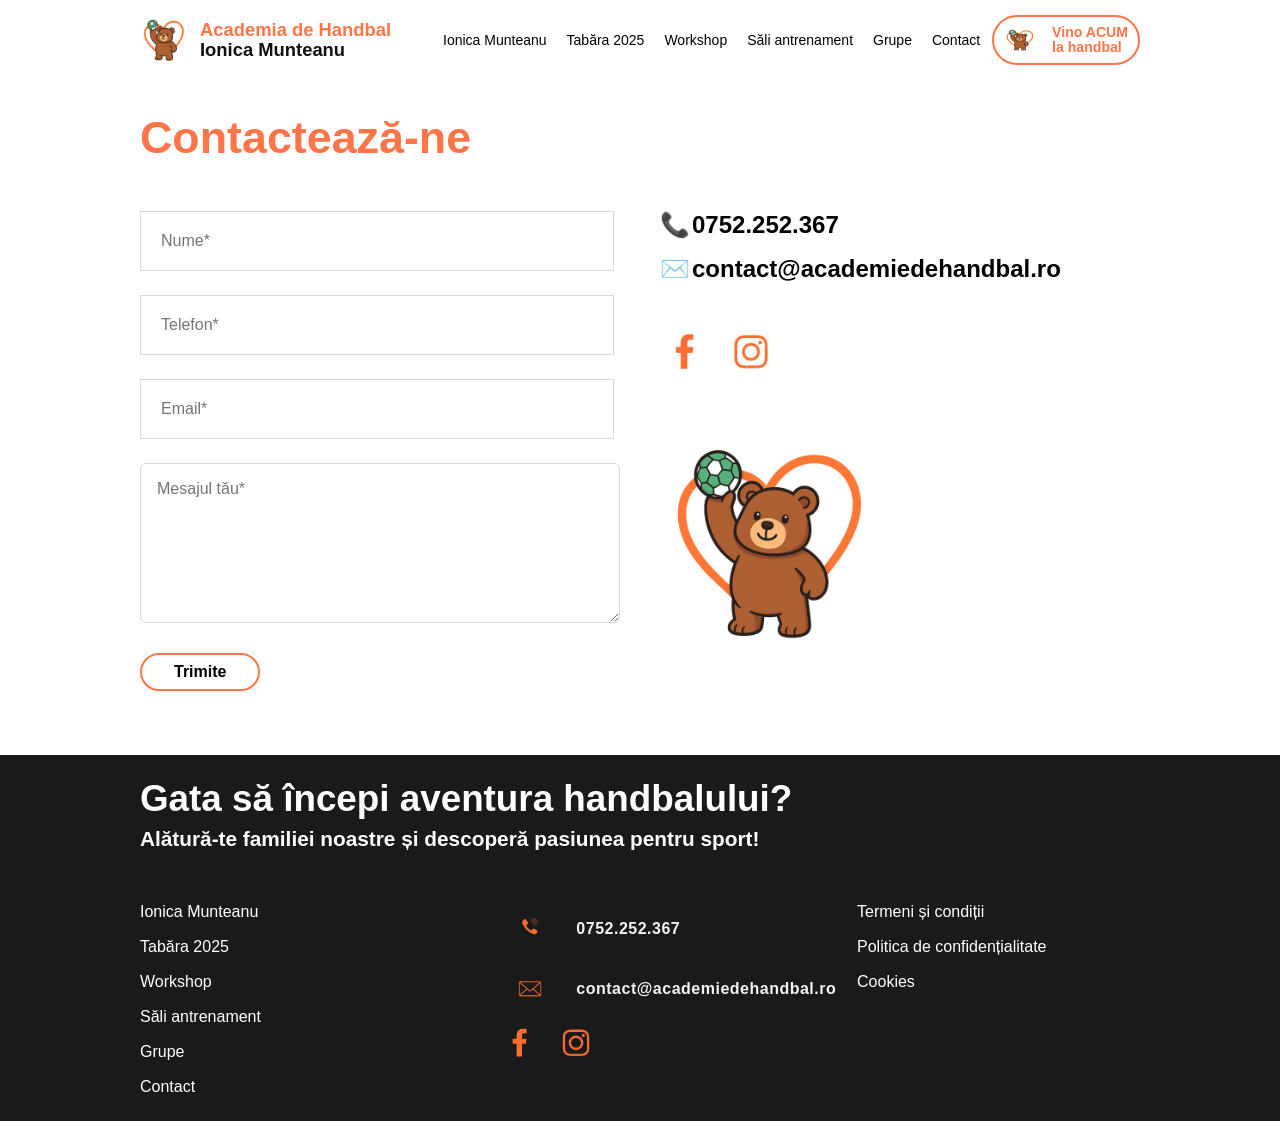
<file: contact.html>
<!DOCTYPE html>
<html lang="en">
<head>
    <meta charset="UTF-8">
    <meta name="viewport" content="width=device-width, initial-scale=1.0">
    <title>Contact</title>
    <link rel="stylesheet" href="styles.css">

</head>
<body>

    <!-- NAVBAR -->
    <header class="header">

        <div class="header_content">
            <a href="index.html" class="logo-navbar">
              <img src="./Assets/logo.png" alt="Academia de Handbal" class="logo-navbar-img">
              <span>
                <span class="logo-navbar-title-portocaliu">Academia de Handbal</span><br>
                <span class="logo-navbar-title-negru">Ionica Munteanu</span>
              </span>
            </a>

            <nav class="nav">
              <ul class="nav_list">
                  <li class="nav_item">
                    <a href="ionicamunteanu.html" class="nav_link">Ionica Munteanu</a>
                  </li>
                    <li class="nav_item">
                        <a href="index.html#tabara2025" class="nav_link">Tabăra 2025</a>
                    </li>
                    <li class="nav_item">
                        <a href="index.html#workshops-section" class="nav_link">Workshop</a>
                    </li>
                    <li class="nav_item">
                        <a href="sali.html" class="nav_link">Săli antrenament</a>
                    </li>
                    <li class="nav_item">
                        <a href="grupe.html" class="nav_link">Grupe</a>
                    </li>
                    <li class="nav_item">
                        <a href="contact.html" class="nav_link">Contact</a>
                    </li>
                </ul>
            </nav>
            <a href="index.html#formular-intra-in-academie" class="buton-navbar">
                 <img src="./Assets/logo.png" alt="logo" style="height:24px;vertical-align:middle;margin-right:8px;">
                <span>Vino ACUM <br>la handbal</span>
            </a>

            <div class="hamburger">
                <div class="bar"></div>
                <div class="bar"></div>
                <div class="bar"></div>
            </div>

        </div>
    </header>

    <!-- FORMULAR -->
    <section class="pagina-contact-section">
        <h2><span class="text-portocaliu"> Contactează-ne </span></h2>
        <div class="contact-grid">

            <form class="formular" action="#" method="post">
                <div class="field">
                    <input id="p-nume" name="p-nume" type="text" placeholder="Nume*" required>
                </div>
                <div class="field">
                    <input id="p-phone" name="p-phone" type="tel" placeholder="Telefon*" required>
                </div>
                <div class="field">
                    <input id="p-email" name="p-email" type="email" placeholder="Email*" required>
                </div>
                <div class="field">
                    <textarea id="p-message" name="p-message" placeholder="Mesajul tău*" required></textarea>
                </div>
            </form>

            <div class="formular-info">
                <ul class="formular-contact-list">
                <li>
                  <span class="ico" aria-hidden="true">📞</span>
                  <a href="tel:0752252367">0752.252.367</a>
                </li>
                <li>
                  <span class="ico" aria-hidden="true">✉️</span>
                  <a href="mailto:contact@academiedehandbal.ro">contact@academiedehandbal.ro</a>
                </li>
              </ul>
              <div class="social">
                <a href="#" aria-label="Facebook" class="social-btn contact-social-btn">
                    <img src="./Assets/facebook.png" alt="logo facebook">
                </a>
                <a href="#" aria-label="Instagram" class="social-btn contact-social-btn">
                    <img src="./Assets/instagram.png" alt="logo instagram">
                </a>
              </div>
              <img class="contact-logo" src="./Assets/logo.png" alt="Academia de Handbal" class="logo-navbar-img">
            </div>

        </div>

        <a href="ionica.html" class="btn trimite">Trimite</a>

    </section>


    <!-- FOOTER -->
    <footer class="footer-section">
        <div class="footer-inner">
          <div class="footer-head">
            <h2 class="text-alb">Gata să începi aventura handbalului?</h2>
            <p class="text-alb">Alătură-te familiei noastre și descoperă pasiunea pentru sport!</p>
          </div>
      
          <div class="footer-grid">
           
            <nav class="footer-col">
              <ul class="footer-links">
                <li><a href="ionicamunteanu.html">Ionica Munteanu</a></li>
                <li><a href="tabara.html">Tabăra 2025</a></li>
                <li><a href="workshop.html">Workshop</a></li>
                <li><a href="sali.html">Săli antrenament</a></li>
                <li><a href="grupe.html">Grupe</a></li>
                <li><a href="contact.html">Contact</a></li>
              </ul>
            </nav>
      
            <div class="footer-col">
              <ul class="contact-list">
                <li>
                  <span class="ico" aria-hidden="true">
                    <img src="./Assets/telefon.png" alt="telefon">
                  </span>
                  <a href="tel:0752252367">0752.252.367</a>
                </li>
                <li>
                  <span class="ico" aria-hidden="true">
                    <img src="./Assets/email.png" alt="email">
                  </span>
                  <a href="mailto:contact@academiedehandbal.ro">contact@academiedehandbal.ro</a>
                </li>
              </ul>
      
              <div class="social">
                <a href="#" aria-label="Facebook" class="social-btn">
                    <img src="./Assets/facebook.png" alt="logo facebook">
                </a>
                <a href="#" aria-label="Instagram" class="social-btn">
                    <img src="./Assets/instagram.png" alt="logo instagram">
                </a>
              </div>
              
            </div>
      
          
             <nav class="footer-col">
              <ul class="footer-links">
                <li><a href="#">Termeni și condiții</a></li>
                <li><a href="#">Politica de confidențialitate</a></li>
                <li><a href="#">Cookies</a></li>
              </ul>
            </nav>
          </div>
        </div>
      </footer> 

    <script src="script.js" defer></script>
    
</body>
</html>
</file>
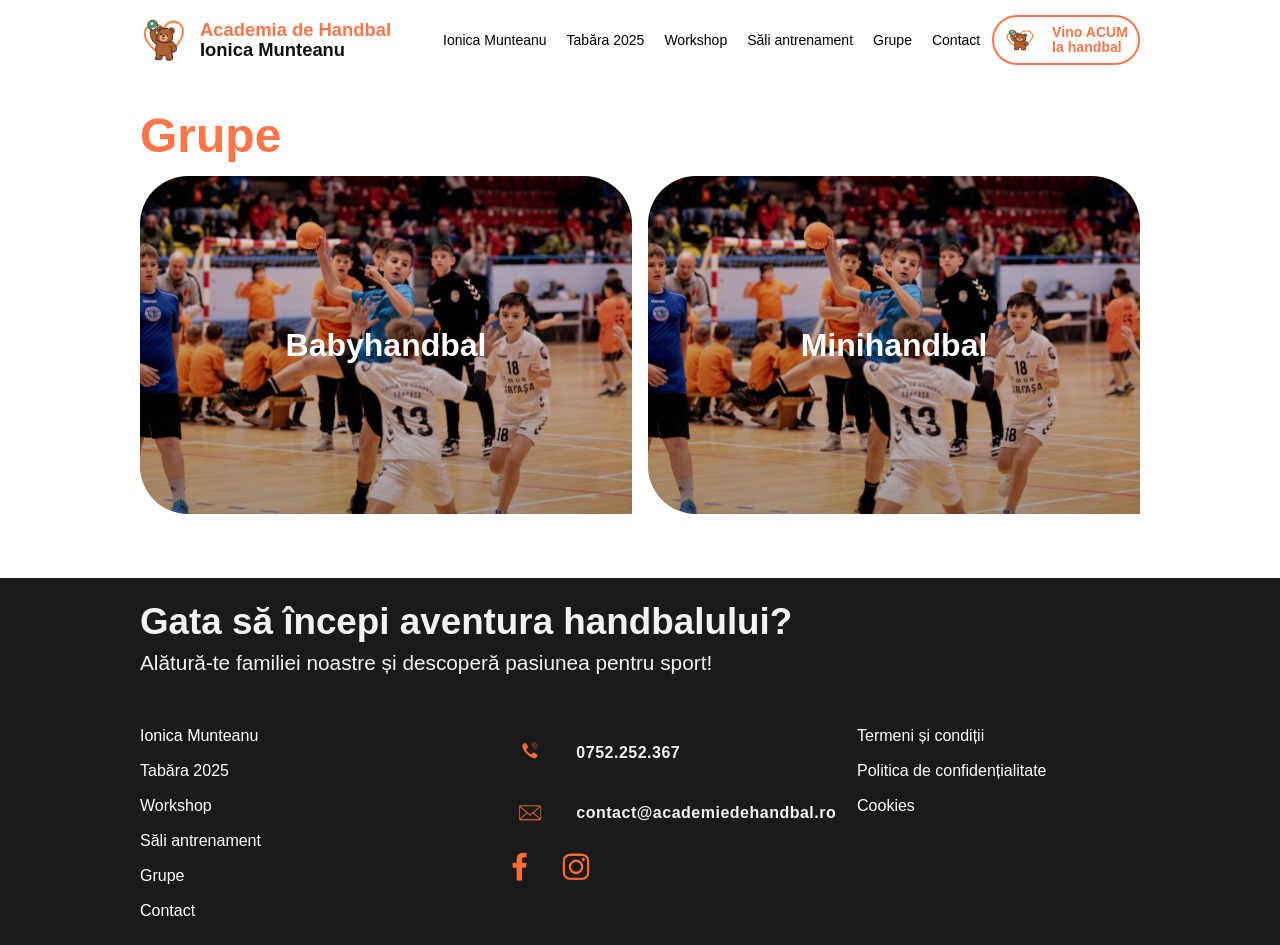
<file: grupe.html>
<!DOCTYPE html>
<html lang="en">
<head>
    <meta charset="UTF-8">
    <meta name="viewport" content="width=device-width, initial-scale=1.0">
    <title>Document</title>
    <link rel="stylesheet" href="styles.css">
</head>
<body>
    <!-- NAVBAR -->
    <header class="header">

        <div class="header_content">
            <a href="index.html" class="logo-navbar">
              <img src="./Assets/logo.png" alt="Academia de Handbal" class="logo-navbar-img">
              <span>
                <span class="logo-navbar-title-portocaliu">Academia de Handbal</span><br>
                <span class="logo-navbar-title-negru">Ionica Munteanu</span>
              </span>
            </a>

            <nav class="nav">
              <ul class="nav_list">
                  <li class="nav_item">
                    <a href="ionicamunteanu.html" class="nav_link">Ionica Munteanu</a>
                  </li>
                    <li class="nav_item">
                        <a href="index.html#tabara2025" class="nav_link">Tabăra 2025</a>
                    </li>
                    <li class="nav_item">
                        <a href="index.html#workshops-section" class="nav_link">Workshop</a>
                    </li>
                    <li class="nav_item">
                        <a href="sali.html" class="nav_link">Săli antrenament</a>
                    </li>
                    <li class="nav_item">
                        <a href="grupe.html" class="nav_link">Grupe</a>
                    </li>
                    <li class="nav_item">
                        <a href="contact.html" class="nav_link">Contact</a>
                    </li>
                </ul>
            </nav>
            <a href="index.html#formular-intra-in-academie" class="buton-navbar">
                 <img src="./Assets/logo.png" alt="logo" style="height:24px;vertical-align:middle;margin-right:8px;">
                <span>Vino ACUM <br>la handbal</span>
            </a>

            <div class="hamburger">
                <div class="bar"></div>
                <div class="bar"></div>
                <div class="bar"></div>
            </div>

        </div>
    </header>

   <!-- PAGINA GRUPE -->
    <section class="pagina-grupe-section">
        <h1 class="text-portocaliu">Grupe</h1>
        <ul class="pagina-grupe-grid">
            <li class="pagina-grupe-card">
              <img src="./Assets/baby-mini-handbal.jpg" alt="Babyhandbal" class="pagina-grupe-img">
              <h3 class="pagina-grupe-text">Babyhandbal</h3>
            </li>

            <li class="pagina-grupe-card">
              <img src="./Assets/baby-mini-handbal.jpg" alt="Minihandbal" class="pagina-grupe-img">
              <h3 class="pagina-grupe-text">Minihandbal</h3>
            </li>
          </ul>
        </div>
    </section>
    
     <!-- FOOTER -->
    <footer class="footer-section">
        <div class="footer-inner">
          <div class="footer-head">
            <h2>Gata să începi aventura handbalului?</h2>
            <p>Alătură-te familiei noastre și descoperă pasiunea pentru sport!</p>
          </div>
      
          <div class="footer-grid">
            <nav class="footer-col">
              <ul class="footer-links">
                <li><a href="ionica.html">Ionica Munteanu</a></li>
                <li><a href="tabara.html">Tabăra 2025</a></li>
                <li><a href="workshop.html">Workshop</a></li>
                <li><a href="sali.html">Săli antrenament</a></li>
                <li><a href="grupe.html">Grupe</a></li>
                <li><a href="contact.html">Contact</a></li>
              </ul>
            </nav>
      
            <div class="footer-col">
              <ul class="contact-list">
                <li>
                  <span class="ico" aria-hidden="true">
                    <img src="./Assets/telefon.png" alt="telefon">
                  </span>
                  <a href="tel:0752252367">0752.252.367</a>
                </li>
                <li>
                  <span class="ico" aria-hidden="true">
                    <img src="./Assets/email.png" alt="email">
                  </span>
                  <a href="mailto:contact@academiedehandbal.ro">contact@academiedehandbal.ro</a>
                </li>
              </ul>
      
              <div class="social">
                <a href="#" aria-label="Facebook" class="social-btn">
                    <img src="./Assets/facebook.png" alt="logo facebook">
                </a>
                <a href="#" aria-label="Instagram" class="social-btn">
                    <img src="./Assets/instagram.png" alt="logo instagram">
                </a>
              </div>

            </div>
      
            <nav class="footer-col">
              <ul class="footer-links">
                <li><a href="#">Termeni și condiții</a></li>
                <li><a href="#">Politica de confidențialitate</a></li>
                <li><a href="#">Cookies</a></li>
              </ul>
            </nav>
          </div>
        </div>
      </footer>


  <script src="script.js" defer></script>

</body>
</html>
</file>
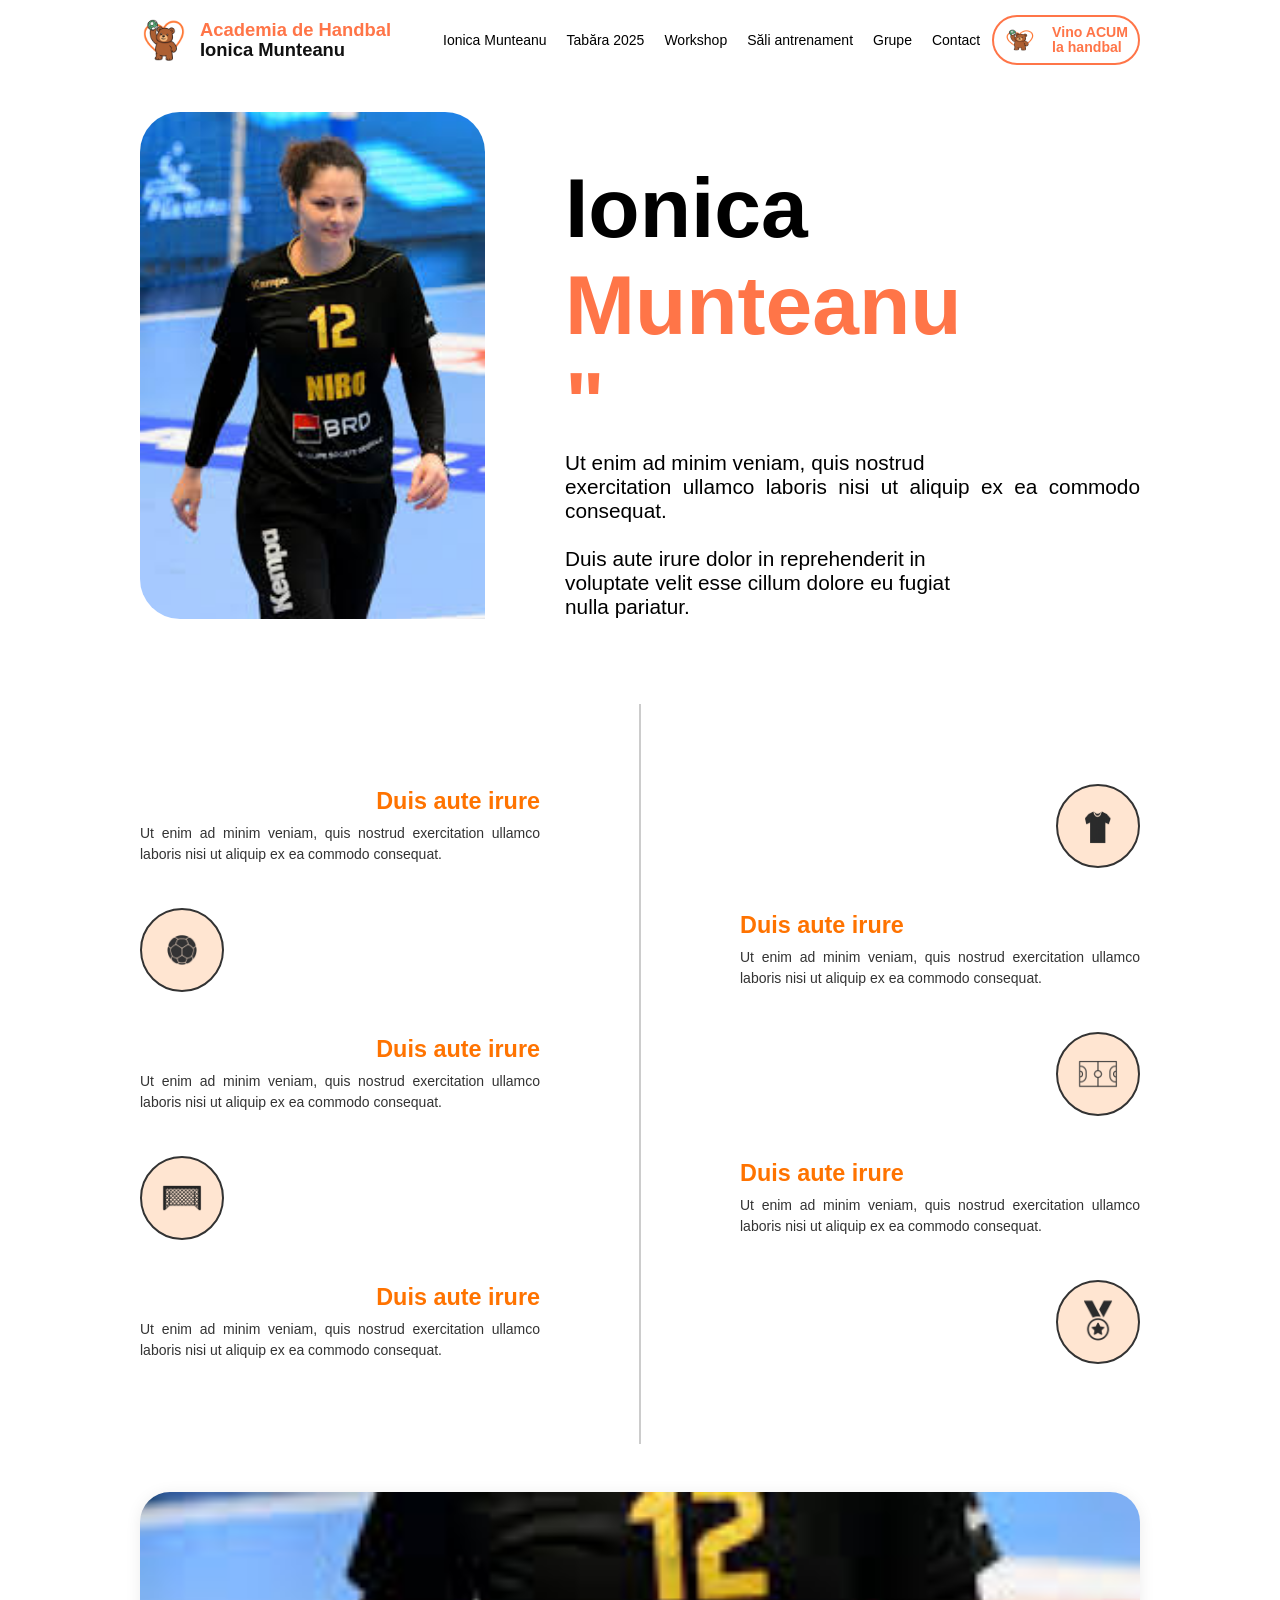
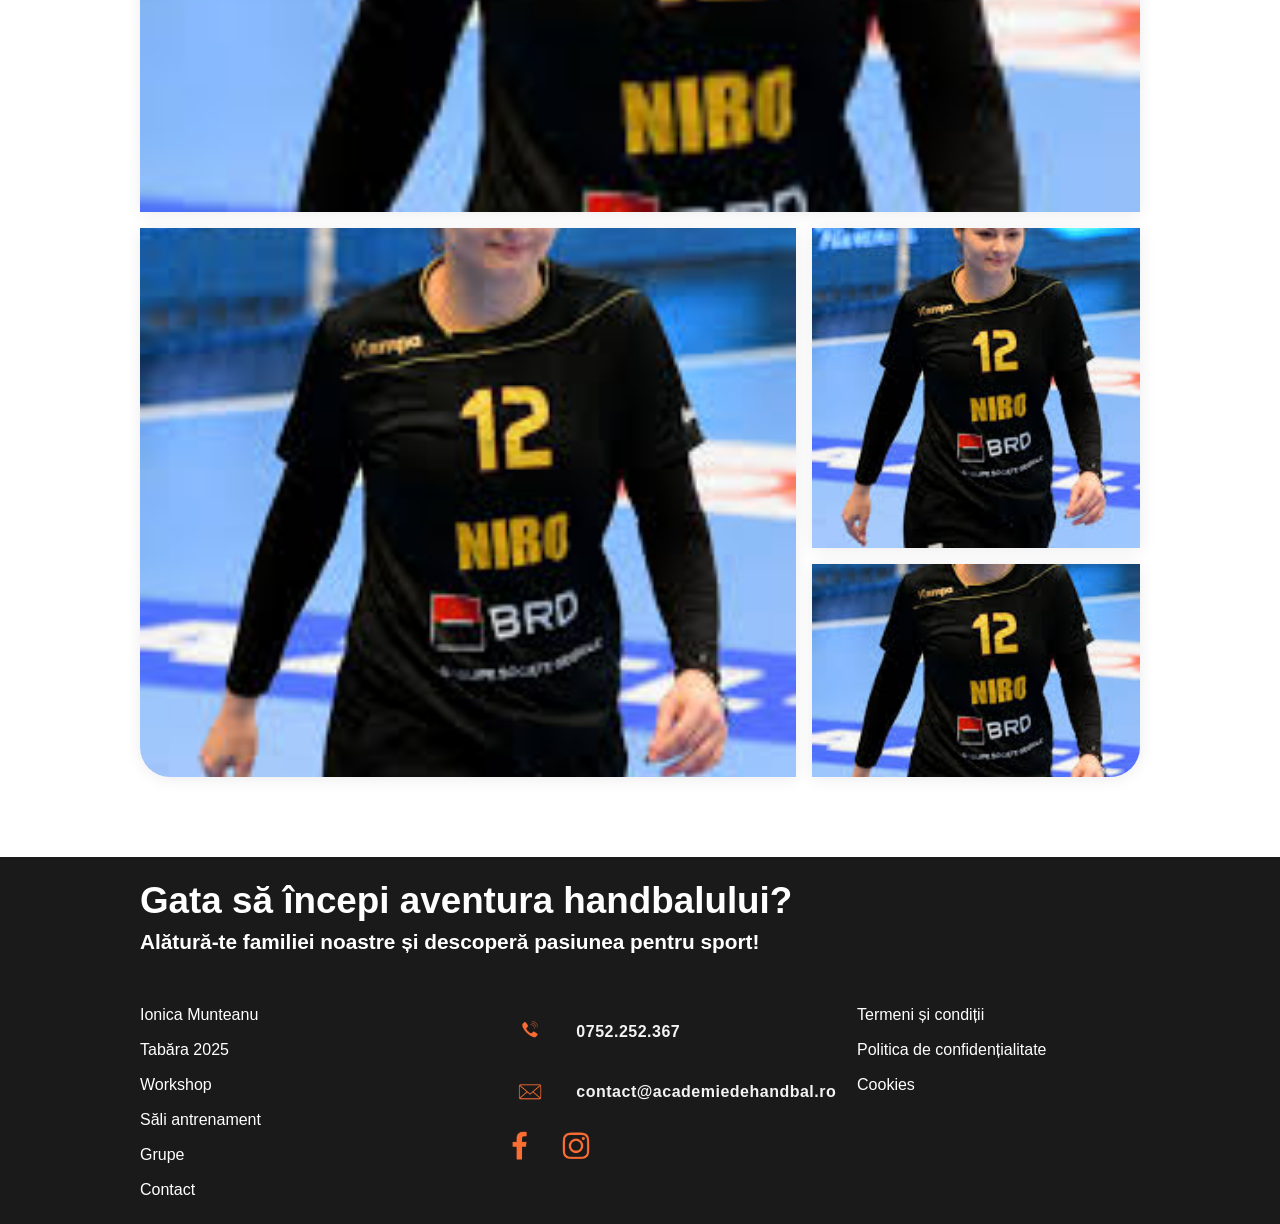
<file: ionicamunteanu.html>
<!DOCTYPE html>
<html lang="en">
<head>
    <meta charset="UTF-8">
    <meta name="viewport" content="width=device-width, initial-scale=1.0">
    <title>Ionica Munteanu</title>
    <link rel="stylesheet" href="styles.css">

</head>
<body>

    <!-- NAVBAR -->
    <header class="header">

        <div class="header_content">
            <a href="index.html" class="logo-navbar">
              <img src="./Assets/logo.png" alt="Academia de Handbal" class="logo-navbar-img">
              <span>
                <span class="logo-navbar-title-portocaliu">Academia de Handbal</span><br>
                <span class="logo-navbar-title-negru">Ionica Munteanu</span>
              </span>
            </a>

            <nav class="nav">
              <ul class="nav_list">
                  <li class="nav_item">
                    <a href="ionicamunteanu.html" class="nav_link">Ionica Munteanu</a>
                  </li>
                    <li class="nav_item">
                        <a href="index.html#tabara2025" class="nav_link">Tabăra 2025</a>
                    </li>
                    <li class="nav_item">
                        <a href="index.html#workshops-section" class="nav_link">Workshop</a>
                    </li>
                    <li class="nav_item">
                        <a href="sali.html" class="nav_link">Săli antrenament</a>
                    </li>
                    <li class="nav_item">
                        <a href="grupe.html" class="nav_link">Grupe</a>
                    </li>
                    <li class="nav_item">
                        <a href="contact.html" class="nav_link">Contact</a>
                    </li>
                </ul>
            </nav>
            <a href="index.html#formular-intra-in-academie" class="buton-navbar">
                 <img src="./Assets/logo.png" alt="logo" style="height:24px;vertical-align:middle;margin-right:8px;">
                <span>Vino ACUM <br>la handbal</span>
            </a>

            <div class="hamburger">
                <div class="bar"></div>
                <div class="bar"></div>
                <div class="bar"></div>
            </div>

        </div>
    </header>

   
    <!-- CONTENT -->
    <section class="Ionica">

        <div class="Ionica-container">
            <div class="Ionica-img">
            </div>
            <div class="Ionica-titlu">
                <h1><span class="text-negru">Ionica</span><br><span class="text-portocaliu">Munteanu<br>"</span></h1>
            </div>
            <div class="Ionica-text">
                <p>
                    Ut enim ad minim veniam, quis nostrud<br> exercitation ullamco laboris nisi ut aliquip ex ea commodo consequat.<br><br> 
                </p>
                <p>
                    Duis aute irure dolor in reprehenderit in<br> voluptate velit esse cillum dolore eu fugiat<br> nulla pariatur.
                </p>

            </div>

        </div>

    </section>


    <!-- TIMELINE -->
     <section class="timeline">
        <div class="timeline-item left">
            <div class="content">
            <h3>Duis aute irure</h3>
            <p>Ut enim ad minim veniam, quis nostrud exercitation ullamco laboris nisi ut aliquip ex ea commodo consequat.</p>
            </div>
            <div class="icon"><img src="./Assets/tricou-timeline.png" alt="tricou"></div>
        </div>

        <div class="timeline-item right">
            <div class="icon"><img src="./Assets/minge-timeline.png" alt="minge"></div>
            <div class="content">
            <h3>Duis aute irure</h3>
            <p>Ut enim ad minim veniam, quis nostrud exercitation ullamco laboris nisi ut aliquip ex ea commodo consequat.</p>
            </div>
        </div>

        <div class="timeline-item left">
            <div class="content">
            <h3>Duis aute irure</h3>
            <p>Ut enim ad minim veniam, quis nostrud exercitation ullamco laboris nisi ut aliquip ex ea commodo consequat.</p>
            </div>
            <div class="icon"><img src="./Assets/teren-timeline.png" alt="teren"></div>
        </div>

        <div class="timeline-item right">
            <div class="icon"><img src="./Assets/poarta-timeline.png" alt="poarta handbal"></div>
            <div class="content">
            <h3>Duis aute irure</h3>
            <p>Ut enim ad minim veniam, quis nostrud exercitation ullamco laboris nisi ut aliquip ex ea commodo consequat.</p>
            </div>
        </div>

        <div class="timeline-item left">
            <div class="content">
            <h3>Duis aute irure</h3>
            <p>Ut enim ad minim veniam, quis nostrud exercitation ullamco laboris nisi ut aliquip ex ea commodo consequat.</p>
            </div>
            <div class="icon"><img src="./Assets/medalie-timeline.png" alt="medalie"></div>
        </div>

    </section>

    <section class="photo-gallery">
      <div class="gallery-container">
        <div class="Ionica-image1 Ionica-image"></div>
        <div class="Ionica-image2 Ionica-image"></div>
        <div class="Ionica-image3 Ionica-image"></div>
        <div class="Ionica-image4 Ionica-image"></div>
      </div>
    </section>


     <!-- FOOTER -->
    <footer class="footer-section">
        <div class="footer-inner">
          <div class="footer-head">
            <h2 class="text-alb">Gata să începi aventura handbalului?</h2>
            <p class="text-alb">Alătură-te familiei noastre și descoperă pasiunea pentru sport!</p>
          </div>
      
          <div class="footer-grid">
           
            <nav class="footer-col">
              <ul class="footer-links">
                <li><a href="ionicamunteanu.html">Ionica Munteanu</a></li>
                <li><a href="tabara.html">Tabăra 2025</a></li>
                <li><a href="workshop.html">Workshop</a></li>
                <li><a href="sali.html">Săli antrenament</a></li>
                <li><a href="grupe.html">Grupe</a></li>
                <li><a href="contact.html">Contact</a></li>
              </ul>
            </nav>
      
            <div class="footer-col">
              <ul class="contact-list">
                <li>
                  <span class="ico" aria-hidden="true">
                    <img src="./Assets/telefon.png" alt="telefon">
                  </span>
                  <a href="tel:0752252367">0752.252.367</a>
                </li>
                <li>
                  <span class="ico" aria-hidden="true">
                    <img src="./Assets/email.png" alt="email">
                  </span>
                  <a href="mailto:contact@academiedehandbal.ro">contact@academiedehandbal.ro</a>
                </li>
              </ul>
      
              <div class="social">
                <a href="#" aria-label="Facebook" class="social-btn">
                    <img src="./Assets/facebook.png" alt="logo facebook">
                </a>
                <a href="#" aria-label="Instagram" class="social-btn">
                    <img src="./Assets/instagram.png" alt="logo instagram">
                </a>
              </div>

            </div>
      
          
             <nav class="footer-col">
              <ul class="footer-links">
                <li><a href="#">Termeni și condiții</a></li>
                <li><a href="#">Politica de confidențialitate</a></li>
                <li><a href="#">Cookies</a></li>
              </ul>
            </nav>
          </div>
        </div>
      </footer> 
    

    <script src="script.js" defer></script>

</body>
</html>
</file>
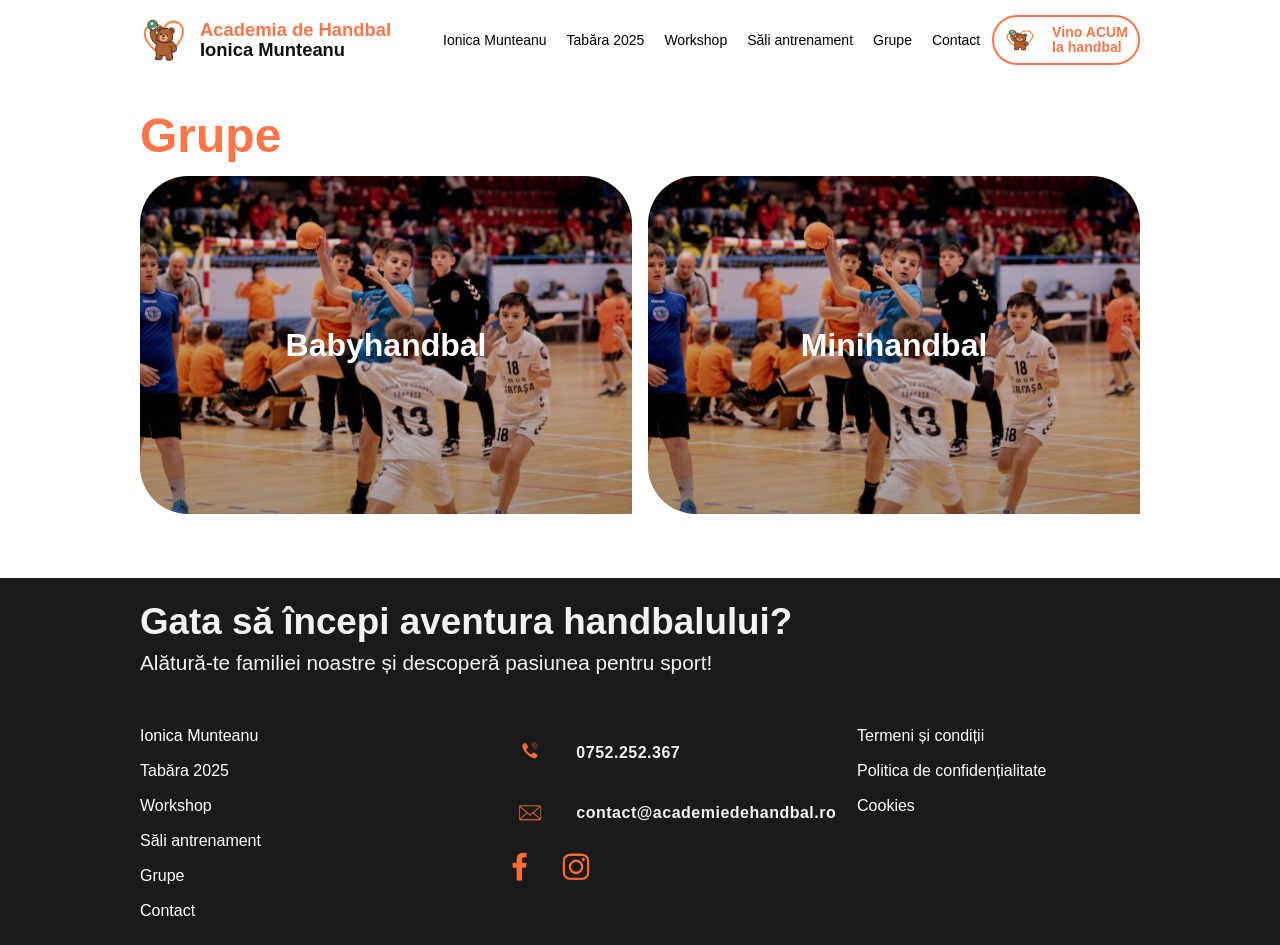
<file: proiect/public/grupe.html>
<!DOCTYPE html>
<html lang="en">
<head>
    <meta charset="UTF-8">
    <meta name="viewport" content="width=device-width, initial-scale=1.0">
    <title>Document</title>
    <link rel="stylesheet" href="styles.css">
</head>
<body>
    <!-- NAVBAR -->
    <header class="header">

        <div class="header_content">
            <a href="/" class="logo-navbar">
              <img src="./Assets/logo.png" alt="Academia de Handbal" class="logo-navbar-img">
              <span>
                <span class="logo-navbar-title-portocaliu">Academia de Handbal</span><br>
                <span class="logo-navbar-title-negru">Ionica Munteanu</span>
              </span>
            </a>

            <nav class="nav">
              <ul class="nav_list">
                  <li class="nav_item">
                    <a href="ionicamunteanu.html" class="nav_link">Ionica Munteanu</a>
                  </li>
                    <li class="nav_item">
                        <a href="/#tabara2025" class="nav_link">Tabăra 2025</a>
                    </li>
                    <li class="nav_item">
                        <a href="/#workshops-section" class="nav_link">Workshop</a>
                    </li>
                    <li class="nav_item">
                        <a href="sali.html" class="nav_link">Săli antrenament</a>
                    </li>
                    <li class="nav_item">
                        <a href="grupe.html" class="nav_link">Grupe</a>
                    </li>
                    <li class="nav_item">
                        <a href="/contact" class="nav_link">Contact</a>
                    </li>
                </ul>
            </nav>
            <a href="/#formular-intra-in-academie" class="buton-navbar">
                 <img src="./Assets/logo.png" alt="logo" style="height:24px;vertical-align:middle;margin-right:8px;">
                <span>Vino ACUM <br>la handbal</span>
            </a>

            <div class="hamburger">
                <div class="bar"></div>
                <div class="bar"></div>
                <div class="bar"></div>
            </div>

        </div>
    </header>

   <!-- PAGINA GRUPE -->
    <section class="pagina-grupe-section">
        <h1 class="text-portocaliu">Grupe</h1>
        <ul class="pagina-grupe-grid">
            <li class="pagina-grupe-card">
              <img src="./Assets/baby-mini-handbal.jpg" alt="Babyhandbal" class="pagina-grupe-img">
              <h3 class="pagina-grupe-text">Babyhandbal</h3>
            </li>

            <li class="pagina-grupe-card">
              <img src="./Assets/baby-mini-handbal.jpg" alt="Minihandbal" class="pagina-grupe-img">
              <h3 class="pagina-grupe-text">Minihandbal</h3>
            </li>
          </ul>
        </div>
    </section>

     <!-- FOOTER -->
    <footer class="footer-section">
        <div class="footer-inner">
          <div class="footer-head">
            <h2>Gata să începi aventura handbalului?</h2>
            <p>Alătură-te familiei noastre și descoperă pasiunea pentru sport!</p>
          </div>

          <div class="footer-grid">
            <nav class="footer-col">
              <ul class="footer-links">
                <li><a href="ionica.html">Ionica Munteanu</a></li>
                <li><a href="tabara.html">Tabăra 2025</a></li>
                <li><a href="workshop.html">Workshop</a></li>
                <li><a href="sali.html">Săli antrenament</a></li>
                <li><a href="grupe.html">Grupe</a></li>
                <li><a href="/contact">Contact</a></li>
              </ul>
            </nav>

            <div class="footer-col">
              <ul class="contact-list">
                <li>
                  <span class="ico" aria-hidden="true">
                    <img src="./Assets/telefon.png" alt="telefon">
                  </span>
                  <a href="tel:0752252367">0752.252.367</a>
                </li>
                <li>
                  <span class="ico" aria-hidden="true">
                    <img src="./Assets/email.png" alt="email">
                  </span>
                  <a href="mailto:contact@academiedehandbal.ro">contact@academiedehandbal.ro</a>
                </li>
              </ul>

              <div class="social">
                <a href="#" aria-label="Facebook" class="social-btn">
                    <img src="./Assets/facebook.png" alt="logo facebook">
                </a>
                <a href="#" aria-label="Instagram" class="social-btn">
                    <img src="./Assets/instagram.png" alt="logo instagram">
                </a>
              </div>

            </div>

            <nav class="footer-col">
              <ul class="footer-links">
                <li><a href="#">Termeni și condiții</a></li>
                <li><a href="#">Politica de confidențialitate</a></li>
                <li><a href="#">Cookies</a></li>
              </ul>
            </nav>
          </div>
        </div>
      </footer>


  <script src="script.js" defer></script>

</body>
</html>
</file>
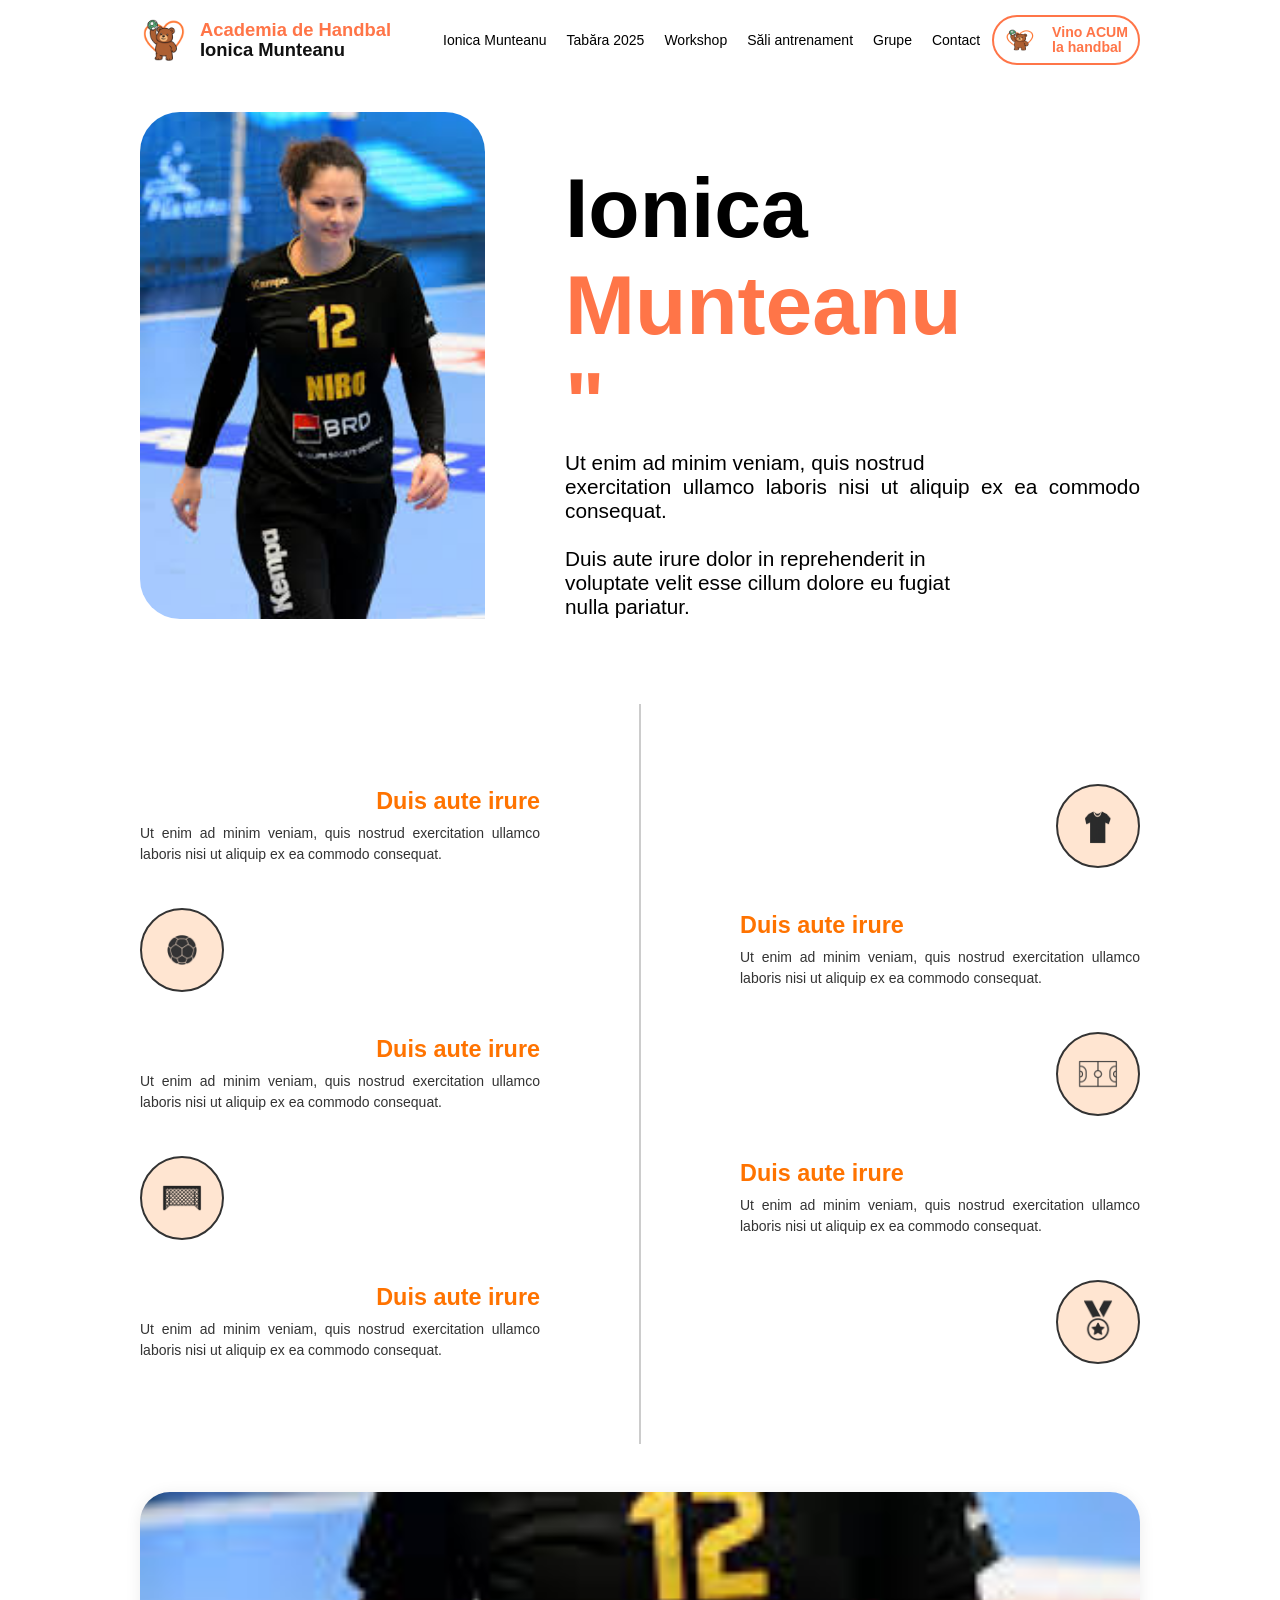
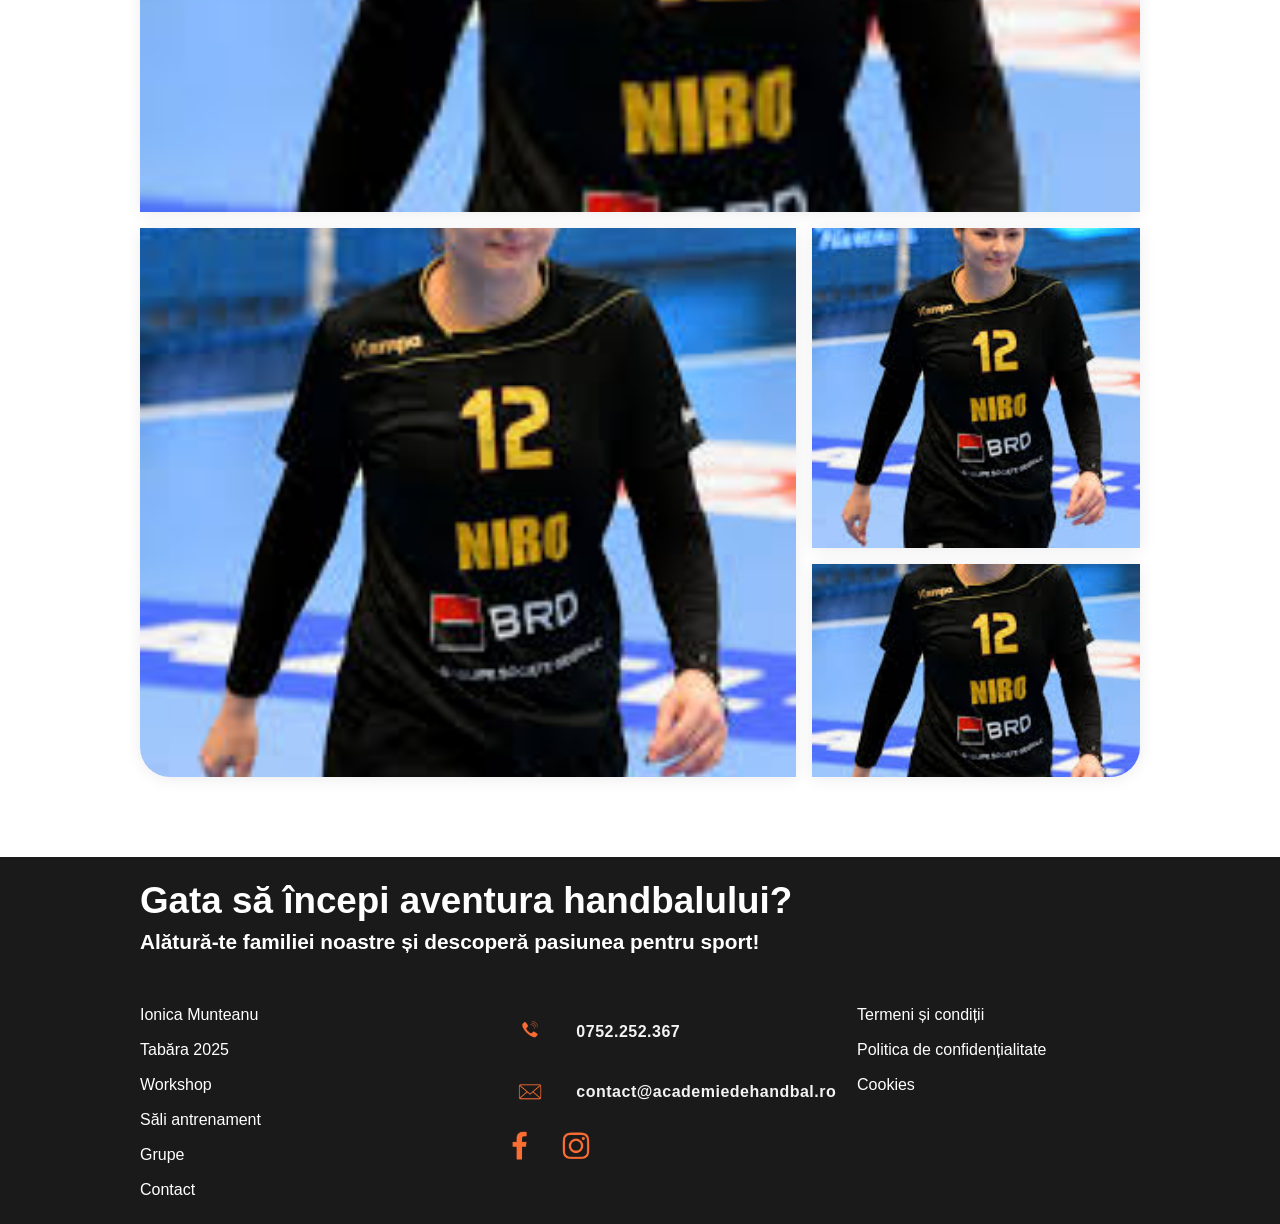
<file: proiect/public/ionicamunteanu.html>
<!DOCTYPE html>
<html lang="en">
<head>
    <meta charset="UTF-8">
    <meta name="viewport" content="width=device-width, initial-scale=1.0">
    <title>Ionica Munteanu</title>
    <link rel="stylesheet" href="styles.css">

</head>
<body>

    <!-- NAVBAR -->
    <header class="header">

        <div class="header_content">
            <a href="/" class="logo-navbar">
              <img src="./Assets/logo.png" alt="Academia de Handbal" class="logo-navbar-img">
              <span>
                <span class="logo-navbar-title-portocaliu">Academia de Handbal</span><br>
                <span class="logo-navbar-title-negru">Ionica Munteanu</span>
              </span>
            </a>

            <nav class="nav">
              <ul class="nav_list">
                  <li class="nav_item">
                    <a href="ionicamunteanu.html" class="nav_link">Ionica Munteanu</a>
                  </li>
                    <li class="nav_item">
                        <a href="/#tabara2025" class="nav_link">Tabăra 2025</a>
                    </li>
                    <li class="nav_item">
                        <a href="/#workshops-section" class="nav_link">Workshop</a>
                    </li>
                    <li class="nav_item">
                        <a href="sali.html" class="nav_link">Săli antrenament</a>
                    </li>
                    <li class="nav_item">
                        <a href="grupe.html" class="nav_link">Grupe</a>
                    </li>
                    <li class="nav_item">
                        <a href="/contact" class="nav_link">Contact</a>
                    </li>
                </ul>
            </nav>
            <a href="/#formular-intra-in-academie" class="buton-navbar">
                 <img src="./Assets/logo.png" alt="logo" style="height:24px;vertical-align:middle;margin-right:8px;">
                <span>Vino ACUM <br>la handbal</span>
            </a>

            <div class="hamburger">
                <div class="bar"></div>
                <div class="bar"></div>
                <div class="bar"></div>
            </div>

        </div>
    </header>


    <!-- CONTENT -->
    <section class="Ionica">

        <div class="Ionica-container">
            <div class="Ionica-img">
            </div>
            <div class="Ionica-titlu">
                <h1><span class="text-negru">Ionica</span><br><span class="text-portocaliu">Munteanu<br>"</span></h1>
            </div>
            <div class="Ionica-text">
                <p>
                    Ut enim ad minim veniam, quis nostrud<br> exercitation ullamco laboris nisi ut aliquip ex ea commodo consequat.<br><br>
                </p>
                <p>
                    Duis aute irure dolor in reprehenderit in<br> voluptate velit esse cillum dolore eu fugiat<br> nulla pariatur.
                </p>

            </div>

        </div>

    </section>


    <!-- TIMELINE -->
     <section class="timeline">
        <div class="timeline-item left">
            <div class="content">
            <h3>Duis aute irure</h3>
            <p>Ut enim ad minim veniam, quis nostrud exercitation ullamco laboris nisi ut aliquip ex ea commodo consequat.</p>
            </div>
            <div class="icon"><img src="./Assets/tricou-timeline.png" alt="tricou"></div>
        </div>

        <div class="timeline-item right">
            <div class="icon"><img src="./Assets/minge-timeline.png" alt="minge"></div>
            <div class="content">
            <h3>Duis aute irure</h3>
            <p>Ut enim ad minim veniam, quis nostrud exercitation ullamco laboris nisi ut aliquip ex ea commodo consequat.</p>
            </div>
        </div>

        <div class="timeline-item left">
            <div class="content">
            <h3>Duis aute irure</h3>
            <p>Ut enim ad minim veniam, quis nostrud exercitation ullamco laboris nisi ut aliquip ex ea commodo consequat.</p>
            </div>
            <div class="icon"><img src="./Assets/teren-timeline.png" alt="teren"></div>
        </div>

        <div class="timeline-item right">
            <div class="icon"><img src="./Assets/poarta-timeline.png" alt="poarta handbal"></div>
            <div class="content">
            <h3>Duis aute irure</h3>
            <p>Ut enim ad minim veniam, quis nostrud exercitation ullamco laboris nisi ut aliquip ex ea commodo consequat.</p>
            </div>
        </div>

        <div class="timeline-item left">
            <div class="content">
            <h3>Duis aute irure</h3>
            <p>Ut enim ad minim veniam, quis nostrud exercitation ullamco laboris nisi ut aliquip ex ea commodo consequat.</p>
            </div>
            <div class="icon"><img src="./Assets/medalie-timeline.png" alt="medalie"></div>
        </div>

    </section>

    <section class="photo-gallery">
      <div class="gallery-container">
        <div class="Ionica-image1 Ionica-image"></div>
        <div class="Ionica-image2 Ionica-image"></div>
        <div class="Ionica-image3 Ionica-image"></div>
        <div class="Ionica-image4 Ionica-image"></div>
      </div>
    </section>


     <!-- FOOTER -->
    <footer class="footer-section">
        <div class="footer-inner">
          <div class="footer-head">
            <h2 class="text-alb">Gata să începi aventura handbalului?</h2>
            <p class="text-alb">Alătură-te familiei noastre și descoperă pasiunea pentru sport!</p>
          </div>

          <div class="footer-grid">

            <nav class="footer-col">
              <ul class="footer-links">
                <li><a href="ionicamunteanu.html">Ionica Munteanu</a></li>
                <li><a href="tabara.html">Tabăra 2025</a></li>
                <li><a href="workshop.html">Workshop</a></li>
                <li><a href="sali.html">Săli antrenament</a></li>
                <li><a href="grupe.html">Grupe</a></li>
                <li><a href="/contact">Contact</a></li>
              </ul>
            </nav>

            <div class="footer-col">
              <ul class="contact-list">
                <li>
                  <span class="ico" aria-hidden="true">
                    <img src="./Assets/telefon.png" alt="telefon">
                  </span>
                  <a href="tel:0752252367">0752.252.367</a>
                </li>
                <li>
                  <span class="ico" aria-hidden="true">
                    <img src="./Assets/email.png" alt="email">
                  </span>
                  <a href="mailto:contact@academiedehandbal.ro">contact@academiedehandbal.ro</a>
                </li>
              </ul>

              <div class="social">
                <a href="#" aria-label="Facebook" class="social-btn">
                    <img src="./Assets/facebook.png" alt="logo facebook">
                </a>
                <a href="#" aria-label="Instagram" class="social-btn">
                    <img src="./Assets/instagram.png" alt="logo instagram">
                </a>
              </div>

            </div>


             <nav class="footer-col">
              <ul class="footer-links">
                <li><a href="#">Termeni și condiții</a></li>
                <li><a href="#">Politica de confidențialitate</a></li>
                <li><a href="#">Cookies</a></li>
              </ul>
            </nav>
          </div>
        </div>
      </footer>


    <script src="script.js" defer></script>

</body>
</html>
</file>
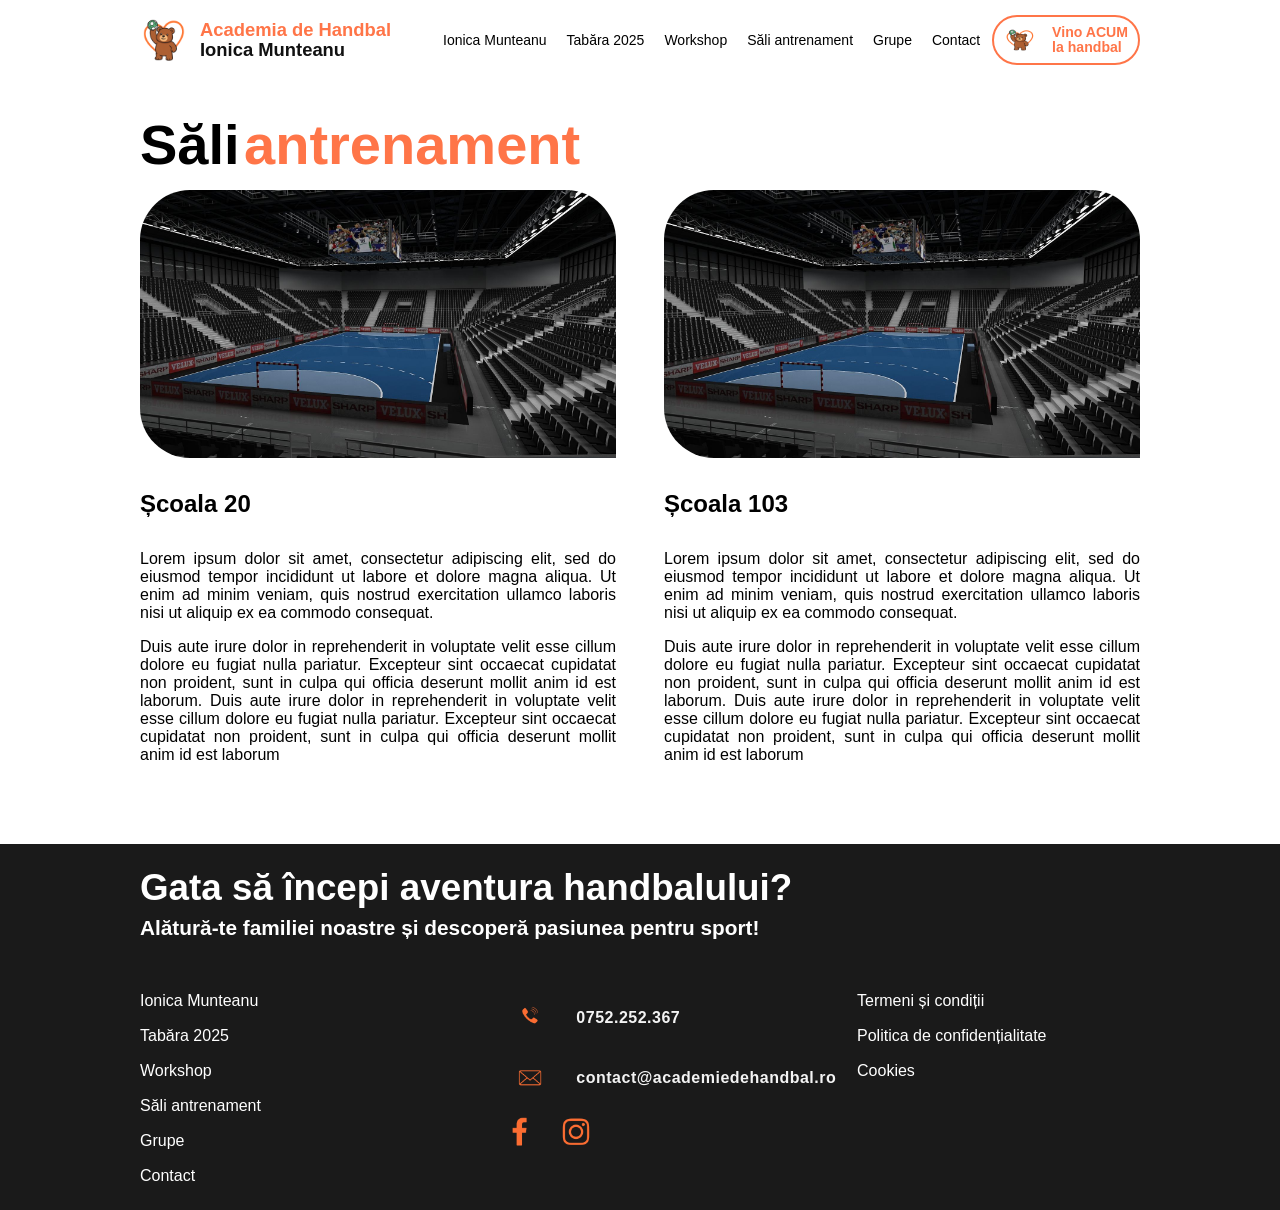
<file: proiect/public/sali.html>
<!DOCTYPE html>
<html lang="en">
<head>
    <meta charset="UTF-8">
    <meta name="viewport" content="width=device-width, initial-scale=1.0">
    <title>Sali antrenament</title>
    <link rel="stylesheet" href="styles.css">
</head>
<body>

    <!-- NAVBAR -->
    <header class="header">

        <div class="header_content">
            <a href="/" class="logo-navbar">
              <img src="./Assets/logo.png" alt="Academia de Handbal" class="logo-navbar-img">
              <span>
                <span class="logo-navbar-title-portocaliu">Academia de Handbal</span><br>
                <span class="logo-navbar-title-negru">Ionica Munteanu</span>
              </span>
            </a>

            <nav class="nav">
              <ul class="nav_list">
                  <li class="nav_item">
                    <a href="ionicamunteanu.html" class="nav_link">Ionica Munteanu</a>
                  </li>
                    <li class="nav_item">
                        <a href="/#tabara2025" class="nav_link">Tabăra 2025</a>
                    </li>
                    <li class="nav_item">
                        <a href="/#workshops-section" class="nav_link">Workshop</a>
                    </li>
                    <li class="nav_item">
                        <a href="sali.html" class="nav_link">Săli antrenament</a>
                    </li>
                    <li class="nav_item">
                        <a href="grupe.html" class="nav_link">Grupe</a>
                    </li>
                    <li class="nav_item">
                        <a href="/contact" class="nav_link">Contact</a>
                    </li>
                </ul>
            </nav>
            <a href="/#formular-intra-in-academie" class="buton-navbar">
                 <img src="./Assets/logo.png" alt="logo" style="height:24px;vertical-align:middle;margin-right:8px;">
                <span>Vino ACUM <br>la handbal</span>
            </a>

            <div class="hamburger">
                <div class="bar"></div>
                <div class="bar"></div>
                <div class="bar"></div>
            </div>

        </div>
    </header>

    <section class="pagina-sali-section">
        <h1 class="titlu-sali"><span class="text-negru">Săli</span> <span class="text-portocaliu">antrenament</span></h1>
        <ul class="card-grid">
            <li class="card-sala">
                <img src="./Assets/sala-handbal.jpg" alt="Sală de sport - Școala 20">
                <h3>Școala 20</h3>
                <p >Lorem ipsum dolor sit amet, consectetur adipiscing elit, sed do eiusmod tempor
                    incididunt ut labore et dolore magna aliqua. Ut enim ad minim veniam, quis
                    nostrud exercitation ullamco laboris nisi ut aliquip ex ea commodo consequat.</p>
                <p>Duis aute irure dolor in reprehenderit in voluptate velit esse cillum dolore eu fugiat
                    nulla pariatur. Excepteur sint occaecat cupidatat non proident, sunt in culpa qui
                    officia deserunt mollit anim id est laborum. Duis aute irure dolor in reprehenderit in
                    voluptate velit esse cillum dolore eu fugiat nulla pariatur. Excepteur sint occaecat
                    cupidatat non proident, sunt in culpa qui officia deserunt mollit anim id est
                    laborum</p>
            </li>

            <li class="card-sala">
                <img src="./Assets/sala-handbal.jpg" alt="Sală de sport - Școala 103">
                <h3>Școala 103</h3>
                <p >Lorem ipsum dolor sit amet, consectetur adipiscing elit, sed do eiusmod tempor
                    incididunt ut labore et dolore magna aliqua. Ut enim ad minim veniam, quis
                    nostrud exercitation ullamco laboris nisi ut aliquip ex ea commodo consequat.</p>
                <p>Duis aute irure dolor in reprehenderit in voluptate velit esse cillum dolore eu fugiat
                    nulla pariatur. Excepteur sint occaecat cupidatat non proident, sunt in culpa qui
                    officia deserunt mollit anim id est laborum. Duis aute irure dolor in reprehenderit in
                    voluptate velit esse cillum dolore eu fugiat nulla pariatur. Excepteur sint occaecat
                    cupidatat non proident, sunt in culpa qui officia deserunt mollit anim id est
                    laborum</p>
            </li>
      </ul>
    </section>
    <!-- FOOTER -->
    <footer class="footer-section">
        <div class="footer-inner">
          <div class="footer-head">
            <h2 class="text-alb">Gata să începi aventura handbalului?</h2>
            <p class="text-alb">Alătură-te familiei noastre și descoperă pasiunea pentru sport!</p>
          </div>

          <div class="footer-grid">
            <!-- col 1 – meniu -->
            <nav class="footer-col">
              <ul class="footer-links">
                <li><a href="ionica.html">Ionica Munteanu</a></li>
                <li><a href="tabara.html">Tabăra 2025</a></li>
                <li><a href="workshop.html">Workshop</a></li>
                <li><a href="sali.html">Săli antrenament</a></li>
                <li><a href="grupe.html">Grupe</a></li>
                <li><a href="/contact">Contact</a></li>
              </ul>
            </nav>

            <!-- col 2 – contact + social -->
            <div class="footer-col">
              <ul class="contact-list">
                <li>
                  <span class="ico" aria-hidden="true">
                    <img src="./Assets/telefon.png" alt="telefon">
                  </span>
                  <a href="tel:0752252367">0752.252.367</a>
                </li>
                <li>
                  <span class="ico" aria-hidden="true">
                    <img src="./Assets/email.png" alt="email">
                  </span>
                  <a href="mailto:contact@academiedehandbal.ro">contact@academiedehandbal.ro</a>
                </li>
              </ul>

              <div class="social">
                <a href="#" aria-label="Facebook" class="social-btn">
                    <img src="./Assets/facebook.png" alt="logo facebook">
                </a>
                <a href="#" aria-label="Instagram" class="social-btn">
                    <img src="./Assets/instagram.png" alt="logo instagram">
                </a>
              </div>

            </div>

            <!-- col 3 – legal -->
            <nav class="footer-col">
              <ul class="footer-links">
                <li><a href="#">Termeni și condiții</a></li>
                <li><a href="#">Politica de confidențialitate</a></li>
                <li><a href="#">Cookies</a></li>
              </ul>
            </nav>
          </div>
        </div>
      </footer>


     <script src="script.js" defer></script>

</body>
</html>
</file>
<file: styles.css>
:root{
    --portocaliu: #FF7548;
    --maxw: 1000px;
    --text: #0b0b0b;
    --radius: 20px;
    --pad: 20px;
    /* --muted: #6d6d6d; */
    --muted: #6d6d6d;
    --text:#f3f3f3;
    --site-gutter: 24px;   
}
body{
    margin-top: 6rem;
    margin: 0;
    padding: 0;
    font-family: 'Poppins', sans-serif;
}
p{
  text-align: justify;
}

.row,
.workshops,
.sali-section,
.formular-section,
.footer-inner,
.grupe-section,
.Ionica,
.photo-gallery,
.timeline,
.pagina-sali-section,
.pagina-grupe-section,
.pagina-contact-section {
  max-width: var(--maxw);
  margin-left: auto;
  margin-right: auto;
  padding-left: var(--site-gutter);
  padding-right: var(--site-gutter);
  font-size: 20px;
}

/* CULORI TEXT */

.text-portocaliu{
    color: var(--portocaliu);
    font-weight: bold;
    font-size: 3.5em;
}
.text-negru{
    color: black;
    font-weight: bold;
    font-size: 3.5em;
}
.text-alb{
    color: white;
    font-weight: bold;
    font-size: 3em;
}


/* PAGINA PRINCIPALA SITE */

#background{
    background-image: url(./Assets/background.jpg);
    background-size: cover;
    background-position: center;
    background-attachment: fixed;
    position: relative;
    height: 100vh;
    width: 100%;
    filter: blur(12px);
    -webkit-filter: blur(12px);
    z-index: 1;
    position: relative;
    inset: 0;
}

#hand-ball{
    position: absolute;
    z-index: 2;
    height: 70vh;
    bottom: 0;
}

/* PARTEA DE SUS */
.pagina-principala-section{
    position: relative;
    display: flex; 
    justify-content: center;
    align-items: center;
    color: white;              
    font-size: 3rem;
    z-index: 2;
}

.pagina-principala-container {
    display: grid;
    grid-template-rows: 0.5fr 0.2fr 0.3fr 1fr;
    grid-template-columns: 1fr;
    gap: 0;
    justify-items: center;
    align-items: center;
    padding-top: 13vh;
    inset: 0;
    text-align: center;
    position: absolute;
    z-index: 3;
}
.pagina-principala-container > div {
    text-align: center;
    font-size: 50px;
    line-height: 100px;
}

.pagina-principala-container > *{ margin:0; }      
.title1 .texte,
.title2 .texte{ margin:0; line-height:1.05; }

.title1 .texte{
    font-size: clamp(22px, 3.2vw, 44px);
    font-weight: 800;
    color: var(--portocaliu);
    margin: 0 0 15px 0;   
    letter-spacing: .5px;
    margin-bottom: 18px;
}

.title2 .texte{
    font-size: clamp(44px, 7vw, 110px);
    line-height: 1.05;
    margin: 0 0 25px 0;   
    font-weight: 900;
    line-height: 1.03;
    margin-bottom: 32px;
}

.logo{
    display: block;
    height: 150px;
    width: 150px;
   
}

.button1{
    border-radius: 50px;
    background: transparent;
    color: white;
    cursor: pointer;
    border: 3px solid white;
    font-weight: 700;
    padding: 14px 22px;
    margin-top: 10px;
    font-size:22px;
}

/* PAGINA PRINCIPALA RESPONSIVE */

@media (max-width: 700px) {
  .pagina-principala-section {
    width: 100vw;
    min-height: 100vh;
    padding: 0;
    margin: 0;
    overflow: hidden;
  }
  .pagina-principala-container {
    width: 100vw;
    min-width: 0;
    max-width: 100vw;
    padding: 0;
    margin: 0;
    left: 0;
    right: 0;
    position: absolute;
    top: 0;
    bottom: 0;
    display: grid;
    justify-items: center;
    align-items: center;
  }
  .logo{
    width: 100px;
    height: 100px;
    margin-top: 5rem;
  }
  .button1{
    align-self: end;
    justify-self: center;
    margin-top: 8rem; /* ajustează după preferință */
  }
}
/* NAVBAR */

/* LOGO NAVBAR */
.logo-navbar {
  display: flex;
  align-items: center;
  gap: 12px;
  text-decoration: none;
}
.logo-navbar-img {
  height: 48px;
  width: 48px;
  border-radius: 50%;
}
/* TEXT LOGO NAVBAR */
.logo-navbar-title-portocaliu {
  color: #FF7548;
  font-weight: 700;
  font-size: 0.8em;
  line-height: 1;
}

.logo-navbar-title-negru {
  color: #111;
  font-weight: 600;
  font-size: 0.8em;
  line-height: 1;
}


ul{
  list-style: none;
}
a{
  text-decoration: none;
  color: inherit;
}
.header{
  background-color: #fff;
  position: fixed;
  width: 100%;
  top: 0;
  z-index: 100;
}
 .header_content {
  display: flex;
  align-items: center; 
  justify-content: space-between;
  padding: 0 30px;
  min-height: 80px; 
  width: 100%;
  max-width: var(--maxw);   
  margin: 0 auto;        
}

.logo-navbar-title-portocaliu {
  color: #FF7548;
}
.logo-navbar-title-negru{
    color: #111;
}
.logo-navbar-title-portocaliu,
.logo-navbar-title-negru {
  font-weight: 600;
  font-size: 1.15em;
  line-height: 1.1;
  vertical-align: middle;
}

.buton-navbar {
  display: flex;
  align-items: center;
  gap: 8px;
  padding: 8px 10px;
  border: 2px solid var(--portocaliu);
  border-radius: 30px;
  background: #fff;
  color: var(--portocaliu);
  font-weight: 700;
  font-size: 0.8em;
  text-decoration: none;
  transition: background 0.2s, color 0.2s;
  cursor: pointer;
  box-sizing: border-box;
  line-height: 1.1;
  white-space: nowrap;
}
.buton-navbar img {
  height: 32px;
  width: 32px;
  margin-right: 6px;
}
.buton-navbar span {
  display: inline-block;
  text-align: left;
  font-size: 1.1em;
  font-weight: 700;
  color: var(--portocaliu);
  line-height: 1.1;
}
.buton-navbar:hover {
  background: var(--portocaliu);
  color: #fff;
}
.buton-navbar:hover span {
  color: #fff;
}
.nav{
    display: flex;
    align-items: center;
    gap: 20px;
}

.nav_list{
  display: flex;
  gap: 20px;
}   

.nav_link{
  color: black;
  font-size: 14px;
  transition: all 0.4s;
}
.nav_link:hover, 
.nav_link:focus {
    color: var(--portocaliu);
    transition: color 0.5s;

}
.hamburger{
  display: none;
  cursor: pointer;
}
.bar{
  height: 2px;
  width: 27px;
  background: var(--portocaliu);
  margin: 5px 0;
  opacity: 0.8;
  transition: all 0.3s ease-in-out;
}
.nav--open{
    transform: translateX(0) !important;
}
.hamburger--open .bar:nth-child(1){
    transform: translateY(7px) rotate(45deg);
}
.hamburger--open .bar:nth-child(2){
    opacity: 0;
}
.hamburger--open .bar:nth-child(3){
    transform: translateY(-7px) rotate(-45deg);
}

/* NAVBAR RESPONSIVE */

@media(max-width: 700px ){
  .header_content {
    padding: 0 8px;
    max-width: 100%;
    box-sizing: border-box;
    justify-content: center;
    min-height: 60px;
    overflow-x: hidden;
  }

  .nav {
    position: absolute;
    top: 60px;
    background: rgba(255, 255, 255, 0.3);
    backdrop-filter: blur(10px);          
    -webkit-backdrop-filter: blur(10px); 
    transform: translateX(-100%);
    transition: transform 0.3s;
    z-index: 100;
    display: flex;
    flex-direction: column;
    align-items: center;   
    justify-content: center;
    text-align: center;    
    width: 100%;
    padding: 20px 0;
    row-gap: 20px;
  }
  .nav--open {
    transform: translateX(0) !important;
  }
  .nav_list {
    flex-direction: column;
    row-gap: 20px;
    padding: 20px 0;
    align-items: center;
  }
  .nav_link {
    font-size: 22px;
    padding: 10px 30px;
    display: inline-block;
    margin: 0 auto;
    text-align: center;
  }
  .hamburger {
    display: inline-block;
    margin-left: auto;
    padding: 1rem;
    margin-right: 0;
  }
  .buton-navbar {
    display: none;
  }
}
/* IONICA MUNTEANU & TABARA - PAGINA PRINCIPALA*/

.row{
    display: flex;
    justify-content: center;
    align-items: center;
    gap: 2rem;
    margin: 4rem auto;
    padding: 0 1rem;
}
.row .text,
.row .image{
    flex: 1;
}
.row .reverse{
    flex-direction: row-reverse;
}
.row img{
    width: 100%;
    border-radius: 1rem;
    object-fit: cover;
}
.reverse img{
    height: 100%;
}

.btn{
    display: inline-block;
    margin-top: 1rem;
    padding: 0.5rem 1rem;
    border: 2px solid var(--portocaliu);
    border-radius: 50px;
    background: transparent;
    color: var(--portocaliu);
    text-decoration: none;
    font-weight: bold;
}
/* IONICA MUNTEANU & TABARA - PAGINA PRINCIPALA RESPONSIVE */
@media (max-width: 700px) {
  .row,
  .row.reverse {
    display: flex;
    flex-direction: column;
    align-items: center;
    gap: 1.5rem;
    padding: 0 0.5rem;
  }
  .row .text,
  .row .image,
  .row.reverse .text,
  .row.reverse .image {
    width: 100%;
    text-align: center;
  }
}
  @media (max-width: 700px) {
  .row .text h2,
  .row.reverse .text h2 {
    font-size: 1rem;
  }
  .row .text p,
  .row.reverse .text p {
    font-size: 1rem;
    text-align: justify;
    margin: 0 1rem;

  }
  .row img,
  .row.reverse img {
    width: 90vw;
    max-width: 320px;
    height: auto;
    border-radius: 20px;
  }
  .row .btn,
  .row.reverse .btn {
    margin: 1rem auto 0;
    /* display: block; */
    padding: 0.7rem 1rem;
  }
}


/* WORKSHOP - PAGINA PRINCIPALA*/

.workshops-section{
    background-color: #e6e2e2;
    padding: 20px;
}

.workshops{
  display: grid;
  gap: 24px;
  margin: 40px auto;
  padding: 0 24px;

  grid-template-areas:
    'hero hero  hero'
    'c1 c2 c3';
}

.prezentare-workshop{
  grid-area: hero;
  position: relative;
  border-top-left-radius: 40px;
  border-top-right-radius: 40px;
  overflow: hidden;
  min-height: 360px;

  background: url("./Assets/poarta-handbal.jpg") center/cover no-repeat;
}

.prezentare-workshop::before{
  content:"";
  position:absolute;
  inset:0;
  background:
    radial-gradient(120% 160% at -10% 0%,
      rgba(255,255,255,0.92) 0 55%,
      rgba(255,255,255,0.85) 58%,
      rgba(255,255,255,0.0) 62%) ;
  pointer-events:none;
}

.workshop__content{
  position: relative;
  z-index: 1;
  color: black;
  max-width: 520px;
  padding: 36px var(--pad);
}

.workshop__content h2{
  font-size: clamp(28px, 4vw, 44px);
  margin: 0 0 14px;
}

.bullets{
  margin: 12px 0 18px;
  padding-left: 1.2rem;
  color: black;
}

.price{
  font-weight: 800;
  font-size: 34px;
  color: var(--portocaliu);
  margin: 6px 0 14px;
}

.buton-workshop{
  display: inline-block;
  padding: 10px 40px;
  border: 2px solid var(--portocaliu);
  border-radius: 30px;
  color: black;
  text-decoration: none;
  background: #fff;
  font-size: 16px;
  font-weight: 600;
}

.card{ 
  position: relative;
  overflow: hidden;
  aspect-ratio: 16 / 11;              
  display: grid;
  place-content: end;                
  padding: 16px;
  color: #fff;
}
.card::after{                         
  content:"";
  position:absolute; inset:0;
  background: linear-gradient(to top, rgba(0,0,0,.45), rgba(0,0,0,0) 55%);
}

.card1{ 
    grid-area: c1;
    background: url("./Assets/workshop-poza.jpg") center/cover no-repeat; }
.card2{ 
    grid-area: c2; 
    background: url("./Assets/workshop-poza.jpg") center/cover no-repeat; }
.card3{ 
    grid-area: c3; 
    background: url("./Assets/workshop-poza.jpg") center/cover no-repeat; }

.card__date{
  position:absolute; top:12px; right:12px;
  background: rgba(0,0,0,0);
  padding: 6px 10px; border-radius: 8px;
  font-size: 12px;
}

.card__title{
  position: absolute;
  left: 24px;
  right: 24px;
  bottom: 24px;
  z-index: 2;
  font-weight: 800;
  font-size: 24px;
  text-shadow: 0 2px 6px rgba(0,0,0,.4);
  background: none;
  padding: 0;
  border-radius: 0;
}
/* WORKSHOPURI - PAGINA PRINCIPALA RESPONSIVE*/
@media (max-width: 700px) {
  .workshops {
    grid-template-columns: 1fr;
    grid-template-areas:
      "hero"
      "c1"
      "c2"
      "c3";
    gap: 20px;
    padding: 0 8px;
  }
  .prezentare-workshop,
  .card1,
  .card2,
  .card3,
  .workshop__content {
    width: 100%;
    max-width: 100%;
    margin-left: 0;
    margin-right: 0;
    box-sizing: border-box;
  }
  }

/* SALI ANTRENAMENT - PAGINA PRINCIPALA SI PAGINA PENTRU SALI*/

.sali-section{
    margin-bottom: 5rem;
    margin-top: 2rem;
} 

.sali-antrenament {
  display: grid;
  grid-template-rows: 0.2fr 1fr;
  grid-template-columns: 1fr 1fr;
  grid-template-areas: 
    "head head"
    "sala-1 sala-2";
  gap: 1rem;
  margin: 0 auto;
  width: 100%;
  max-width: 1200px;
}

.sali-head{
    grid-area: head;
    justify-self: start;

  }

.sala1{
   grid-area: sala-1;
}

.sala2{
    grid-area: sala-2;  
}

.sala1, .sala2{
  overflow: hidden;
  position: relative;
  width: 100%;
  max-width: 80rem;
}

.sala1 img, .sala2 img {
    width: 100%;
    height: 100%;
    object-fit: cover;
    display: block;
    position: relative;
    z-index: 1;
  }

.sali h3 {
    font-size: 2rem;
    margin-top: 1rem;
    margin-left: 8rem;
  }

/* text și buton peste imagine */
  .overlay {
    position: absolute;
    bottom: 0;
    left: 0;
    width: 100%;
    padding: 1rem;
    background: linear-gradient(to top, rgba(0,0,0,0.7), rgba(0,0,0,0));
    color: white;
  }

.prezentare-scoli,
.button2 {
  position: absolute; 
  color: white;
  z-index: 2; 
}

.prezentare-scoli {
  bottom: 3rem; 
  font-size: 0.9rem;
  left: 1rem;
  text-align: left;
}
.nume-scoli {
    font-weight: 600;
    font-size: 1.2rem;
  }
  
.button2 {
    bottom: 1rem; 
    padding: 0.5rem 1rem;
    border: 2px solid white;
    border-radius: 50px;
    background: transparent;
    color: white;
    text-decoration: none;
    font-weight: 600;
    transition: all 0.3s;
    font-size: 1em;
    left: 1rem;
  }
.button1:hover {
    background: white;
    color: black;
  }
  /* SALI ANTRENAMENT RESPONSIVE - PAGINA PRINCIPALA*/
@media (max-width: 700px) {
  .sali-antrenament {
    grid-template-columns: 1fr;
    grid-template-rows: auto auto auto ;
    grid-template-areas: 
      "head"
      "sala-1"
      "sala-2";
    gap: 2rem;
    padding: 0 8px;
    max-width: 100%;
  }
  .sali-antrenament h1{
    font-size: 2rem;
    margin: 0;
    text-align: center;
  }
}

  /* GRUPE - PAGINA PRINCIPALA*/
.grupe-section{
    margin-bottom: 5rem;
    margin-top: 5rem;
    display: grid;
    grid-template-columns: 1.1fr 1fr;   
    overflow: hidden;                   
    padding: 20px;
  }
  
  .grupe-content{
    background: var(--portocaliu);
    color: #fff;
    padding: 2rem;
    display: flex;
    flex-direction: column;
    justify-content: center;
    gap: 1rem;
    border-top-left-radius: 2rem;
    border-bottom-left-radius: 2rem;
  }

  .grupe-content h3{
    font-size: 4rem;
    line-height: 1.1;
    margin: 0;
    font-weight: 900;
  }
  
  .grupe-btn{
    display: inline-block;
    align-self: start;
    margin-top: .5rem;
    padding: 0.75rem 2rem;      
    border: 2px solid #fff;      
    border-radius: 999px;
    background: transparent;
    color: #fff;
    font-weight: 600;            
    font-size: 1.2rem;             
    transition: background .25s, color .25s, transform .1s;
  }

  .button2:hover,.grupe-btn:hover{ background:#fff; color:#202020; }
  .button2:active,.grupe-btn:active{ transform: translateY(1px); }

  .grupe-img{
    width: 100%;
    height: 100%;
    object-fit: cover;
    display: block;
    border-top-right-radius: 2rem;
  }

  /* GRUPE RESPONSIVE - PAGINA PRINCIPALA*/
@media (max-width: 700px){
  .grupe-section {
    display: flex;
    flex-direction: column;
    align-items: center;
    padding: 0 20px;
    box-sizing: border-box;
    border-radius: 10%;
  }
  .grupe-content {
    width: 100%;
    max-width: 100%;
    margin: 0 0 16px 0;
    box-sizing: border-box;
    text-align: center;
    padding-left: 0;
    padding-right: 0;
    border-bottom-left-radius: 0;
  }
  .grupe-content h3 {
    font-size: 2.5rem;
  }
  .grupe-section p{
    font-size: 1rem;
    text-align: justify;
    margin: 1rem;
    max-width: 400px;
  }
  .grupe-img {
    width: 100%;
    max-width: 100%;
    height: auto;
    height: 220px;
    display: block;
    margin: 0 auto;
    border-top-right-radius: 0;
  }
  .grupe-btn {
    display: block;
    margin-left: auto;
    margin-right: auto;
    align-self: center;
  }
}


/* FORMULAR - PAGINA PRINCIPALA*/

.formular-section{
  margin: 24px auto 56px;
  padding: 0 24px;
}
.formular-section h4, .formular-section h5{ margin: 12px 0 8px; }
.formular-section h2{
  font-size: 1.2rem;
}

.form-grid{
  display: grid;
  grid-template-columns: 1fr 1fr; 
  gap: 10px 50px;                 
}
.grid-full{ grid-column: 1 / -1; }

.field label{
  display:block;
  margin-bottom: 8px;
  font-size: 14px;
  color: var(--muted);
}
.field input{
  width: 90%;
  padding: 20px;
  border: 1px solid #d9d9d9;
  font-size: 16px;
  outline: none;
  transition: border-color .15s ease, box-shadow .15s ease;
}
.field input:focus{
  border-color: var(--portocaliu);
  box-shadow: 0 0 0 3px rgba(255,115,0,.15);
}
.formular-section button{
  margin-top: 2rem;
}

.check{
  margin-right: 30px;
  display: inline-flex;
  align-items: center;
  gap: 10px;
  font-size: 16px;
  color: black;
}
input[type="checkbox"] {
  transform: scale(2); 
  margin-right: 10px;       
}

/* FORMULAR RESPONSIVE - PAGINA PRINCIPALA*/
@media (max-width: 700px) {
  .formular-section {
    padding: 0 20px;
    box-sizing: border-box;
  }
  .form-grid {
    display: flex;
    flex-direction: column;
    gap: 16px;
    width: 100%;
    max-width: 400px;
    margin: 0 auto;
  }
  .field,
  .form-grid .grid-full {
    width: 100%;
    margin: 0;
    padding: 0;
  }
  .form-grid input,
  .form-grid textarea {
    width: 100%;
    max-width: 100%;
    font-size: 1rem;
    padding: 0.7rem;
    box-sizing: border-box;
    border: 1px solid #d9d9d9;
    border-radius: 6px;
    margin: 0;
    display: block;
  }
  .formular-section h2{
    font-size: 0.7rem;
    white-space: nowrap;
  }
  .form-grid h4 {
    margin-top: 1.5rem;
    margin-bottom: 0.5rem;
    font-size: 1.1rem;
    text-align: left;
  }
  .btn-formular {
    width: 50%;
    font-size: 1rem;
    padding: 0.8rem 0;
    color: black;
    margin-top: 1rem;
  }
  .grid-full, .locatii {
    display: flex;
    flex-direction: column;
  }
  .locatii{
    align-items: flex-start;
  }
  .scoli-locatii{
    margin-left:1rem;
  }
  .check {
    display: flex;
    align-items: center ;
    gap: 10px;
    font-size: 16px;
    margin-bottom: 0.5rem;
    margin-right: 0;
    white-space: nowrap;
  }
  .check input[type="checkbox"] {
    transform: scale(1.5);
  }
}



/* FOOTER */
  .footer-section{
    background-color: #1A1A1A;
    color: var(--text);
    margin-top: 4rem;/
  }
  
  .footer-inner{
    max-width: var(--maxw);
    margin: 0 auto;
    padding: 1.5rem;
  }
  
  .footer-head h2{
    font-size: 2.3rem;
    line-height: 1.1;
    margin: 0 0 .5rem;
    font-weight: 800;
  }
  .footer-head p{
    margin: 0 0 3rem;
    font-size: 1.3rem;
  }
  
  .footer-grid{
    display: grid;
    grid-template-columns: 1.2fr 1fr 1fr;
    gap: 1.3rem;
    align-items: start;
    color: white
  }
  .footer-links{
    list-style: none;
    margin: 0;
    padding: 0;
    display: grid;
    gap: .75rem;
  }
  .footer-links a{
    color: var(--muted);
    text-decoration: none;
    font-weight: 500;
    color: white;
    font-size: 1rem;
  }
  .footer-links a:hover{ color: var(--text); }
  
.contact-list {
  list-style: none;
  padding: 0;
  margin: 0;
  font-size: 1rem;
}

.contact-list li {
  display: flex;
  align-items: center;
  font-size: 1.5rem;
  color: #fff;
}

.contact-list .ico {
  display: inline-flex;
  align-items: center;
  margin-right: 16px;
}

.contact-list .ico img {
  width: 60px;
  height: 60px;
  object-fit: contain;
  filter: brightness(0) saturate(100%) invert(53%) sepia(84%) saturate(2122%) hue-rotate(338deg) brightness(99%) contrast(101%);
}

.contact-list a {
  color: #fff;
  text-decoration: none;
  font-size: 1.25rem;
  letter-spacing: 0.5px;
  font-family: inherit;
}

.social {
  display: flex;
  align-items: center;
  gap: 18px;
  margin-top: 10px;
}

.social-btn img {
  width: 32px;
  height: 32px;
  object-fit: contain;
  filter: brightness(0) saturate(100%) invert(53%) sepia(84%) saturate(2122%) hue-rotate(338deg) brightness(99%) contrast(101%);
  transition: filter 0.2s;
}

.social-btn img:hover {
  filter: brightness(0) saturate(100%) invert(40%) sepia(84%) saturate(2122%) hue-rotate(338deg) brightness(99%) contrast(101%);
}
  .contact-list a{
    color: var(--text);
    text-decoration: none;
    font-weight: 600;
    font-size: 1rem;
  }
  .contact-list a:hover{ color: var(--portocaliu); }

  .social{
    display: flex;
    gap: .75rem;
    margin-top: .25rem;
  }
  .social-btn img {
  width: 40px;
  height: 40px;
  object-fit: contain;
  vertical-align: middle;

}

.social-btn {
  display: inline-block;
  line-height: 1;
}

  /* FOOTER RESPONSIVE */
@media (max-width: 700px) {
  .footer-grid {
    display: flex;
    flex-direction: column;
    gap: 2rem;
    align-items: center;
    text-align: center;
  }
  .footer-col {
    width: 100%;
    margin: 0;
    padding: 0;
  }
  .footer-head h2,
  .footer-head p {
    font-size: 1.4rem;
    text-align: center;
    word-break: break-word;
    line-height: 1.2;
    margin-left: auto;
    margin-right: auto;
    width: 95vw;
    max-width: 100%;
  }
  .contact-list {
    display: flex;
    flex-direction: column;
    align-items: center;
    padding: 0;
    margin: 0 auto;
  }
  .contact-list li,
  .footer-links li {
    font-size: 1rem;
  }
  .social {
    justify-content: center;
  }
  .footer-inner,
  .footer-grid {
    width: 100%;
    max-width: 100%;
    flex-direction: column;
    align-items: center;
    text-align: center;
    box-sizing: border-box;
    padding-left: 0;
    padding-right: 0;
    margin-left: 0;
    margin-right: 0;
  }
}
  

  /* PAGINA PENTRU SALI */

  .pagina-sali-section{
  margin-top: 7rem;
}

.sali-card{
    max-width: var(--maxw);
    margin: 0 auto 4rem;
    padding: 0 1.25rem;
}
  .titlu-sali{
    margin-left: 0rem;
    font-size: 1rem;
    margin-top: 2rem;
    font-weight: 800;
  }
  .card-grid{
    list-style: none;
    margin: 0;
    padding: 0;
    display: grid;
    gap: 3rem;
    grid-template-columns: repeat(auto-fit, minmax(340px, 1fr));
    align-items: start;
  }
  .card-sala img{
    width: 100%;
    margin-bottom: 2rem;
    aspect-ratio: 16 / 9;
    object-fit: cover;
    border-radius: 50px;
    border-bottom-right-radius: 0;
    display: block;
  }
  .card-sala h3{
    margin: 1.3rem 0 2rem;
    font-size: 1.5rem;
    font-weight: 800;
  }
  .card-sala p{
    font-size: 1rem;
  }
  

  /* PAGINA IONICA MUNTEANU */
.Ionica{
  display: flex;
  justify-content: center;
  align-items: center;
  margin: 7rem auto 5rem;
  padding: 0 1.25rem;
}
.Ionica-titlu h1{
  margin-bottom: 0;
  margin-top: 3rem;
  font-size: 1.5rem;
}
.Ionica-text p {
  margin: 0;
  font-size: 1.3rem;
}
.Ionica-container{
  display: grid;
  grid-template-rows: 1fr 1fr 0.5fr;
  grid-template-columns: 0.6fr 1fr;
  grid-template-areas: 
  'img titlu'
  'img text'
  'img text';
  gap: 0 5rem;
  margin-bottom: 2rem;
  height: 30rem;
}
.Ionica-img{
  grid-area: img;
  background: url('./Assets/ionicamunteanu.jpeg') no-repeat center/cover;
  width: 100%;
  height: 100%;
  border-bottom-left-radius: 40px;
  border-top-left-radius: 40px;
  border-top-right-radius: 40px;
}
.Ionica-titlu{
  grid-area: titlu;
  align-self: start;
  margin-bottom: 0;
}

.Ionica-text{
    align-self: start;
    margin-top: 0;
  }

@media (max-width: 600px) {
  .Ionica {
    display: flex;
    flex-direction: column;
    align-items: center;
    justify-content: center;
    margin: 0 auto;
    width: 90%;
  }
  .Ionica-container {
    display: grid;
    grid-template-columns: 1fr;
    grid-template-rows: 0.8fr 0.3fr ;
    grid-template-areas:
      'img'
      'titlu'
      'text'
      'text';
    gap: 0.5rem;
    height: auto;
    margin-bottom: 4rem;
    margin-top: 4rem;
    
  }
  .Ionica-titlu h1{
    margin-top: 1rem;
    font-size: 1.2rem;
  }
  .Ionica-text p{
    font-size: 1rem;
  }
  .Ionica-img {
    height: 400px;
    width: 85%;
    border-radius: 20px;
    background-size: cover;
    background-position: center;
    justify-self: center;
  }
  .Ionica-titlu {
    font-size: 0.5rem;
    margin-top: 0.2rem;
    margin-bottom: 0;
    text-align: center;
  }
  .Ionica-text {
    font-size: 1.1rem;
    padding: 0.1rem 0;
    text-align: center;
  }
  .timeline {
    margin-top: 0;
    padding: 20px 5px;
    width: 70%;
  }
}

/* TIMELINE */
.timeline {
  position: relative; 
  padding: 40px 20px;
  margin-top: 2rem;
  margin-bottom: 2rem;
}
.timeline::before {
  content: "";
  position: absolute;
  top: 0;
  bottom: 0;
  left: 50%;
  width: 2px;
  background: #ccc; 
  transform: translateX(-50%);
}
.timeline-item {
  display: flex;
  align-items: center;
  justify-content: space-between;
  margin: 40px 0;
  position: relative;
}
.timeline-item.left .content {
  order: 1;
  text-align: right;
  max-width: 40%;
}
.timeline-item.left .icon {
  order: 2;
}
.timeline-item.right .icon {
  order: 1;
}
.timeline-item.right .content {
  order: 2;
  text-align: left;
  max-width: 40%;
}
.icon {
  width: 80px;
  height: 80px;
  background: #ffe5d1;  
  border-radius: 50%;
  display: flex;
  align-items: center;
  justify-content: center;
  border: 2px solid #333;
  z-index: 2;
}
.icon img {
  width: 60px;
  height: 60px;
}
.content h3 {
  margin: 0 0 8px;
  color: #ff7300;
  font-weight: bold;
}
.content p {
  margin: 0;
  font-size: 14px;
  color: #333;
  line-height: 1.5;
}

/* GALERIE FOTO IONICA MUNTEANU*/

.photo-gallery {
  margin: 3rem auto 5rem;
  padding: 0 1.25rem;
}

.gallery-container {
  display: grid;
  grid-template-columns: 2fr 1fr;
  grid-template-rows: 3fr 3fr 2fr;
  grid-template-areas:
    "img1 img1"
    "img2 img3"
    "img2 img4";
  gap: 1rem;
}

.Ionica-image1 { grid-area: img1; }
.Ionica-image2 { grid-area: img2; }
.Ionica-image3 { grid-area: img3; }
.Ionica-image4 { grid-area: img4; }

.Ionica-image {
  background-size: cover;
  background-position: center;
  width: 100%;
  height: 100%;
  min-height: 160px;         
  box-shadow: 0 2px 16px rgba(0,0,0,0.08);
  overflow: hidden;          
}

.Ionica-image1 { min-height: 320px; }
.Ionica-image2 { min-height: 360px; }
.Ionica-image3,
.Ionica-image4 { min-height: 170px; }

.Ionica-image1 {
  border-top-left-radius: 30px;
  border-top-right-radius: 30px;
}
.Ionica-image2 { border-bottom-left-radius: 30px; }
.Ionica-image4 { border-bottom-right-radius: 30px; }

.Ionica-image1 { background-image: url('./Assets/ionicamunteanu.jpeg'); }
.Ionica-image2 { background-image: url('./Assets/ionicamunteanu.jpeg'); }
.Ionica-image3 { background-image: url('./Assets/ionicamunteanu.jpeg'); }
.Ionica-image4 { background-image: url('./Assets/ionicamunteanu.jpeg'); }

/*  GALERIE IONICA MUNTEANU GALERIE RESPONSIVE*/

@media (max-width: 800px){
  .gallery-container{
    grid-template-columns: 1fr;
    grid-template-rows: auto;
    grid-template-areas:
      "img1"
      "img2"
      "img3"
      "img4";
  }
  /* colțuri corecte pe mobil (primul/ultimul) */
  .Ionica-image1{
    border-top-left-radius: 20px;
    border-top-right-radius: 20px;
  }
  .Ionica-image2{ border-bottom-left-radius: 0; }
  .Ionica-image4{
    border-bottom-left-radius: 20px;
    border-bottom-right-radius: 20px;
  }
}

  /* RESPONSIVE */


/* LOGO SI PARTEA DE INCEPUT */
@media (max-width: 900px){
  .logo{ margin-bottom: 10px; }
  .title1 .texte{ margin-bottom: 14px; }
  .title2 .texte{ margin-bottom: 24px; }
}
@media (max-width: 560px){
  .logo{ height:120px; width:120px; margin-bottom: 8px; }
  .title1 .texte{ font-size: 22px; margin-bottom: 12px; }
  .title2 .texte{ font-size: 52px; margin-bottom: 20px; }
  .button-page1{ font-size: 18px; padding: 12px 20px; }
}



/* PAGINA PENTRU GRUPE */
  .pagina-grupe-section{
    margin-inline: auto;   
    margin-top: 7rem;
  }
  .pagina-grupe-section h1{
    font-size: 3rem;
    margin: 0 0 1rem;
    line-height: 1;
  }

  .pagina-grupe-grid{
    list-style: none;
    margin: 0;
    padding: 0;
    display: grid;
    gap: 1rem;
    grid-template-columns: repeat(auto-fit, minmax(240px, 1fr));
  }

  .pagina-grupe-card{
    position: relative;
    border-radius: 48px;
    border-bottom-right-radius: 0;
    overflow: hidden;
    aspect-ratio: 16/11;          
    isolation: isolate;      
       
  }
  .pagina-grupe-img{
    width: 100%;
    height: 100%;
    object-fit: cover;
    display: block;
  }
  .pagina-grupe-card::after{               
    content: "";
    position: absolute;
    inset: 0;
    background: linear-gradient(to bottom, rgba(0,0,0,.10), rgba(0,0,0,.35));
    z-index: 1;
  }
  .pagina-grupe-text{
    position: absolute;
    inset: 0;
    display: grid;
    place-items: center;
    padding: 0 1rem;
    color: #fff;
    font-weight: 800;
    font-size: 2rem;
    text-align: center;
    z-index: 2;                     
  }
  

  .pagina-grupe-card:hover .pagina-grupe-img{ transform: scale(1.02); }
  .pagina-grupe-img{ transition: transform .35s ease; }

  @media (max-width: 600px){
    .pagina-grupe-grid{ grid-template-columns: 1fr; }
    .pagina-grupe-card{ aspect-ratio: 4 / 2; }
  }

/* PAGINA CONTACT */
.pagina-contact-section{
  margin-top: 7rem;
}
.pagina-contact-section h2{
    font-size: 0.8rem;
    margin-bottom: 3rem;
}
.contact-grid {
  display: grid;
  grid-template-columns: 1fr 1fr;
  gap: 40px;
  align-items: start;
  margin: 0 auto;
  max-width: 1100px;
  width: 100%;
}

.formular {
  display: flex;
  flex-direction: column;
  gap: 24px;
}

.formular-info {
  display: flex;
  flex-direction: column;
  align-items: flex-start;
  gap: 24px;
}

.formular-contact-list {
  list-style: none;
  padding: 0;
  margin: 0 0 16px 0;
  display: flex;
  flex-direction: column;
  gap: 16px;
}

.formular-contact-list li {
  display: flex;
  align-items: center;
  gap: 2px;
  font-size: 1.2em;
  font-weight: 600;
}

.formular-contact-list a{
    color: black
}

.social {
  display: flex;
  gap: 16px;
  margin-bottom: 16px;
}

.contact-social-btn img {
    width: 50px;
    height: 50px;
    object-fit: contain;
    display: block;
    margin: 0 auto;
    padding: 0;
    color: var(--portocaliu)
}

.contact-logo {
  max-width: 220px;
  height: auto;
  margin-top: 16px;
}
#p-message {
    width: 100%;
    box-sizing: border-box;
    height: 10rem;
    text-align: left;
    padding: 1rem;
    resize: vertical;
    font-family: inherit;
    font-size: 1rem;
    border: 1px solid #d9d9d9;
    border-radius: 6px;
}
.trimite{
    color: black;
    padding: 0.5rem 2rem;
    font-size: 1rem;
    margin-top: 0;
}

@media (max-width: 800px) {
.pagina-contact-section h2{
    font-size: 0.7rem;
    margin-bottom: 2rem;
}
  .contact-grid {
    grid-template-columns: 1fr;
    gap: 24px;
    max-width: 95vw;
  }
  .formular-info {
    align-items: center;
    text-align: center;
  }
  .contact-logo {
    margin-left: auto;
    margin-right: auto;
  }
  #p-message {
    min-width: 0;
    width: 100%;
    font-size: 1rem;
    padding: 0.7rem;
    height: 7rem;
  }
  .formular {
    width: 100%;
    max-width: 350px;
    margin: 0 auto;
  }
  .formular input,
  .formular textarea,
  #p-message {
    width: 100%;
    max-width: 100%;
    font-size: 1rem;
    padding: 0.7rem;
    box-sizing: border-box;
    border: 1px solid #d9d9d9;
    border-radius: 6px;
    margin: 0;
    display: block;
  }
  .formular-contact-list {
    align-items: center;
    text-align: center;
    width: 100%;
    font-size: 1rem;
    padding: 0;
    margin: 0 auto 16px auto;
    gap: 10px;
  }
  .contact-list-formular li {
    justify-content: center;
    width: 100%;
    font-size: 1em;
  }
}
</file>
<file: proiect/public/styles.css>
:root{
    --portocaliu: #FF7548;
    --maxw: 1000px;
    --text: #0b0b0b;
    --radius: 20px;
    --pad: 20px;
    /* --muted: #6d6d6d; */
    --muted: #6d6d6d;
    --text:#f3f3f3;
    --site-gutter: 24px;   
}
body{
    margin-top: 6rem;
    margin: 0;
    padding: 0;
    font-family: 'Poppins', sans-serif;
}
p{
  text-align: justify;
}

.row,
.workshops,
.sali-section,
.formular-section,
.footer-inner,
.grupe-section,
.Ionica,
.photo-gallery,
.timeline,
.pagina-sali-section,
.pagina-grupe-section,
.pagina-contact-section {
  max-width: var(--maxw);
  margin-left: auto;
  margin-right: auto;
  padding-left: var(--site-gutter);
  padding-right: var(--site-gutter);
  font-size: 20px;
}

/* CULORI TEXT */

.text-portocaliu{
    color: var(--portocaliu);
    font-weight: bold;
    font-size: 3.5em;
}
.text-negru{
    color: black;
    font-weight: bold;
    font-size: 3.5em;
}
.text-alb{
    color: white;
    font-weight: bold;
    font-size: 3em;
}


/* PAGINA PRINCIPALA SITE */

#background{
    background-image: url(./Assets/background.jpg);
    background-size: cover;
    background-position: center;
    background-attachment: fixed;
    position: relative;
    height: 100vh;
    width: 100%;
    filter: blur(12px);
    -webkit-filter: blur(12px);
    z-index: 1;
    position: relative;
    inset: 0;
}

#hand-ball{
    position: absolute;
    z-index: 2;
    height: 70vh;
    bottom: 0;
}

/* PARTEA DE SUS */
.pagina-principala-section{
    position: relative;
    display: flex; 
    justify-content: center;
    align-items: center;
    color: white;              
    font-size: 3rem;
    z-index: 2;
}

.pagina-principala-container {
    display: grid;
    grid-template-rows: 0.5fr 0.2fr 0.3fr 1fr;
    grid-template-columns: 1fr;
    gap: 0;
    justify-items: center;
    align-items: center;
    padding-top: 13vh;
    inset: 0;
    text-align: center;
    position: absolute;
    z-index: 3;
}
.pagina-principala-container > div {
    text-align: center;
    font-size: 50px;
    line-height: 100px;
}

.pagina-principala-container > *{ margin:0; }      
.title1 .texte,
.title2 .texte{ margin:0; line-height:1.05; }

.title1 .texte{
    font-size: clamp(22px, 3.2vw, 44px);
    font-weight: 800;
    color: var(--portocaliu);
    margin: 0 0 15px 0;   
    letter-spacing: .5px;
    margin-bottom: 18px;
}

.title2 .texte{
    font-size: clamp(44px, 7vw, 110px);
    line-height: 1.05;
    margin: 0 0 25px 0;   
    font-weight: 900;
    line-height: 1.03;
    margin-bottom: 32px;
}

.logo{
    display: block;
    height: 150px;
    width: 150px;
   
}

.button1{
    border-radius: 50px;
    background: transparent;
    color: white;
    cursor: pointer;
    border: 3px solid white;
    font-weight: 700;
    padding: 14px 22px;
    margin-top: 10px;
    font-size:22px;
}

/* PAGINA PRINCIPALA RESPONSIVE */

@media (max-width: 700px) {
  .pagina-principala-section {
    width: 100vw;
    min-height: 100vh;
    padding: 0;
    margin: 0;
    overflow: hidden;
  }
  .pagina-principala-container {
    width: 100vw;
    min-width: 0;
    max-width: 100vw;
    padding: 0;
    margin: 0;
    left: 0;
    right: 0;
    position: absolute;
    top: 0;
    bottom: 0;
    display: grid;
    justify-items: center;
    align-items: center;
  }
  .logo{
    width: 100px;
    height: 100px;
    margin-top: 5rem;
  }
  .button1{
    align-self: end;
    justify-self: center;
    margin-top: 8rem; /* ajustează după preferință */
  }
}
/* NAVBAR */

/* LOGO NAVBAR */
.logo-navbar {
  display: flex;
  align-items: center;
  gap: 12px;
  text-decoration: none;
}
.logo-navbar-img {
  height: 48px;
  width: 48px;
  border-radius: 50%;
}
/* TEXT LOGO NAVBAR */
.logo-navbar-title-portocaliu {
  color: #FF7548;
  font-weight: 700;
  font-size: 0.8em;
  line-height: 1;
}

.logo-navbar-title-negru {
  color: #111;
  font-weight: 600;
  font-size: 0.8em;
  line-height: 1;
}


ul{
  list-style: none;
}
a{
  text-decoration: none;
  color: inherit;
}
.header{
  background-color: #fff;
  position: fixed;
  width: 100%;
  top: 0;
  z-index: 100;
}
 .header_content {
  display: flex;
  align-items: center; 
  justify-content: space-between;
  padding: 0 30px;
  min-height: 80px; 
  width: 100%;
  max-width: var(--maxw);   
  margin: 0 auto;        
}

.logo-navbar-title-portocaliu {
  color: #FF7548;
}
.logo-navbar-title-negru{
    color: #111;
}
.logo-navbar-title-portocaliu,
.logo-navbar-title-negru {
  font-weight: 600;
  font-size: 1.15em;
  line-height: 1.1;
  vertical-align: middle;
}

.buton-navbar {
  display: flex;
  align-items: center;
  gap: 8px;
  padding: 8px 10px;
  border: 2px solid var(--portocaliu);
  border-radius: 30px;
  background: #fff;
  color: var(--portocaliu);
  font-weight: 700;
  font-size: 0.8em;
  text-decoration: none;
  transition: background 0.2s, color 0.2s;
  cursor: pointer;
  box-sizing: border-box;
  line-height: 1.1;
  white-space: nowrap;
}
.buton-navbar img {
  height: 32px;
  width: 32px;
  margin-right: 6px;
}
.buton-navbar span {
  display: inline-block;
  text-align: left;
  font-size: 1.1em;
  font-weight: 700;
  color: var(--portocaliu);
  line-height: 1.1;
}
.buton-navbar:hover {
  background: var(--portocaliu);
  color: #fff;
}
.buton-navbar:hover span {
  color: #fff;
}
.nav{
    display: flex;
    align-items: center;
    gap: 20px;
}

.nav_list{
  display: flex;
  gap: 20px;
}   

.nav_link{
  color: black;
  font-size: 14px;
  transition: all 0.4s;
}
.nav_link:hover, 
.nav_link:focus {
    color: var(--portocaliu);
    transition: color 0.5s;

}
.hamburger{
  display: none;
  cursor: pointer;
}
.bar{
  height: 2px;
  width: 27px;
  background: var(--portocaliu);
  margin: 5px 0;
  opacity: 0.8;
  transition: all 0.3s ease-in-out;
}
.nav--open{
    transform: translateX(0) !important;
}
.hamburger--open .bar:nth-child(1){
    transform: translateY(7px) rotate(45deg);
}
.hamburger--open .bar:nth-child(2){
    opacity: 0;
}
.hamburger--open .bar:nth-child(3){
    transform: translateY(-7px) rotate(-45deg);
}

/* NAVBAR RESPONSIVE */

@media(max-width: 700px ){
  .header_content {
    padding: 0 8px;
    max-width: 100%;
    box-sizing: border-box;
    justify-content: center;
    min-height: 60px;
    overflow-x: hidden;
  }

  .nav {
    position: absolute;
    top: 60px;
    background: rgba(255, 255, 255, 0.3);
    backdrop-filter: blur(10px);          
    -webkit-backdrop-filter: blur(10px); 
    transform: translateX(-100%);
    transition: transform 0.3s;
    z-index: 100;
    display: flex;
    flex-direction: column;
    align-items: center;   
    justify-content: center;
    text-align: center;    
    width: 100%;
    padding: 20px 0;
    row-gap: 20px;
  }
  .nav--open {
    transform: translateX(0) !important;
  }
  .nav_list {
    flex-direction: column;
    row-gap: 20px;
    padding: 20px 0;
    align-items: center;
  }
  .nav_link {
    font-size: 22px;
    padding: 10px 30px;
    display: inline-block;
    margin: 0 auto;
    text-align: center;
  }
  .hamburger {
    display: inline-block;
    margin-left: auto;
    padding: 1rem;
    margin-right: 0;
  }
  .buton-navbar {
    display: none;
  }
}
/* IONICA MUNTEANU & TABARA - PAGINA PRINCIPALA*/

.row{
    display: flex;
    justify-content: center;
    align-items: center;
    gap: 2rem;
    margin: 4rem auto;
    padding: 0 1rem;
}
.row .text,
.row .image{
    flex: 1;
}
.row .reverse{
    flex-direction: row-reverse;
}
.row img{
    width: 100%;
    border-radius: 1rem;
    object-fit: cover;
}
.reverse img{
    height: 100%;
}

.btn{
    display: inline-block;
    margin-top: 1rem;
    padding: 0.5rem 1rem;
    border: 2px solid var(--portocaliu);
    border-radius: 50px;
    background: transparent;
    color: var(--portocaliu);
    text-decoration: none;
    font-weight: bold;
}
/* IONICA MUNTEANU & TABARA - PAGINA PRINCIPALA RESPONSIVE */
@media (max-width: 700px) {
  .row,
  .row.reverse {
    display: flex;
    flex-direction: column;
    align-items: center;
    gap: 1.5rem;
    padding: 0 0.5rem;
  }
  .row .text,
  .row .image,
  .row.reverse .text,
  .row.reverse .image {
    width: 100%;
    text-align: center;
  }
}
  @media (max-width: 700px) {
  .row .text h2,
  .row.reverse .text h2 {
    font-size: 1rem;
  }
  .row .text p,
  .row.reverse .text p {
    font-size: 1rem;
    text-align: justify;
    margin: 0 1rem;

  }
  .row img,
  .row.reverse img {
    width: 90vw;
    max-width: 320px;
    height: auto;
    border-radius: 20px;
  }
  .row .btn,
  .row.reverse .btn {
    margin: 1rem auto 0;
    /* display: block; */
    padding: 0.7rem 1rem;
  }
}


/* WORKSHOP - PAGINA PRINCIPALA*/

.workshops-section{
    background-color: #e6e2e2;
    padding: 20px;
}

.workshops{
  display: grid;
  gap: 24px;
  margin: 40px auto;
  padding: 0 24px;

  grid-template-areas:
    'hero hero  hero'
    'c1 c2 c3';
}

.prezentare-workshop{
  grid-area: hero;
  position: relative;
  border-top-left-radius: 40px;
  border-top-right-radius: 40px;
  overflow: hidden;
  min-height: 360px;

  background: url("./Assets/poarta-handbal.jpg") center/cover no-repeat;
}

.prezentare-workshop::before{
  content:"";
  position:absolute;
  inset:0;
  background:
    radial-gradient(120% 160% at -10% 0%,
      rgba(255,255,255,0.92) 0 55%,
      rgba(255,255,255,0.85) 58%,
      rgba(255,255,255,0.0) 62%) ;
  pointer-events:none;
}

.workshop__content{
  position: relative;
  z-index: 1;
  color: black;
  max-width: 520px;
  padding: 36px var(--pad);
}

.workshop__content h2{
  font-size: clamp(28px, 4vw, 44px);
  margin: 0 0 14px;
}

.bullets{
  margin: 12px 0 18px;
  padding-left: 1.2rem;
  color: black;
}

.price{
  font-weight: 800;
  font-size: 34px;
  color: var(--portocaliu);
  margin: 6px 0 14px;
}

.buton-workshop{
  display: inline-block;
  padding: 10px 40px;
  border: 2px solid var(--portocaliu);
  border-radius: 30px;
  color: black;
  text-decoration: none;
  background: #fff;
  font-size: 16px;
  font-weight: 600;
}

.card{ 
  position: relative;
  overflow: hidden;
  aspect-ratio: 16 / 11;              
  display: grid;
  place-content: end;                
  padding: 16px;
  color: #fff;
}
.card::after{                         
  content:"";
  position:absolute; inset:0;
  background: linear-gradient(to top, rgba(0,0,0,.45), rgba(0,0,0,0) 55%);
}

.card1{ 
    grid-area: c1;
    background: url("./Assets/workshop-poza.jpg") center/cover no-repeat; }
.card2{ 
    grid-area: c2; 
    background: url("./Assets/workshop-poza.jpg") center/cover no-repeat; }
.card3{ 
    grid-area: c3; 
    background: url("./Assets/workshop-poza.jpg") center/cover no-repeat; }

.card__date{
  position:absolute; top:12px; right:12px;
  background: rgba(0,0,0,0);
  padding: 6px 10px; border-radius: 8px;
  font-size: 12px;
}

.card__title{
  position: absolute;
  left: 24px;
  right: 24px;
  bottom: 24px;
  z-index: 2;
  font-weight: 800;
  font-size: 24px;
  text-shadow: 0 2px 6px rgba(0,0,0,.4);
  background: none;
  padding: 0;
  border-radius: 0;
}
/* WORKSHOPURI - PAGINA PRINCIPALA RESPONSIVE*/
@media (max-width: 700px) {
  .workshops {
    grid-template-columns: 1fr;
    grid-template-areas:
      "hero"
      "c1"
      "c2"
      "c3";
    gap: 20px;
    padding: 0 8px;
  }
  .prezentare-workshop,
  .card1,
  .card2,
  .card3,
  .workshop__content {
    width: 100%;
    max-width: 100%;
    margin-left: 0;
    margin-right: 0;
    box-sizing: border-box;
  }
  }

/* SALI ANTRENAMENT - PAGINA PRINCIPALA SI PAGINA PENTRU SALI*/

.sali-section{
    margin-bottom: 5rem;
    margin-top: 2rem;
} 

.sali-antrenament {
  display: grid;
  grid-template-rows: 0.2fr 1fr;
  grid-template-columns: 1fr 1fr;
  grid-template-areas: 
    "head head"
    "sala-1 sala-2";
  gap: 1rem;
  margin: 0 auto;
  width: 100%;
  max-width: 1200px;
}

.sali-head{
    grid-area: head;
    justify-self: start;

  }

.sala1{
   grid-area: sala-1;
}

.sala2{
    grid-area: sala-2;  
}

.sala1, .sala2{
  overflow: hidden;
  position: relative;
  width: 100%;
  max-width: 80rem;
}

.sala1 img, .sala2 img {
    width: 100%;
    height: 100%;
    object-fit: cover;
    display: block;
    position: relative;
    z-index: 1;
  }

.sali h3 {
    font-size: 2rem;
    margin-top: 1rem;
    margin-left: 8rem;
  }

/* text și buton peste imagine */
  .overlay {
    position: absolute;
    bottom: 0;
    left: 0;
    width: 100%;
    padding: 1rem;
    background: linear-gradient(to top, rgba(0,0,0,0.7), rgba(0,0,0,0));
    color: white;
  }

.prezentare-scoli,
.button2 {
  position: absolute; 
  color: white;
  z-index: 2; 
}

.prezentare-scoli {
  bottom: 3rem; 
  font-size: 0.9rem;
  left: 1rem;
  text-align: left;
}
.nume-scoli {
    font-weight: 600;
    font-size: 1.2rem;
  }
  
.button2 {
    bottom: 1rem; 
    padding: 0.5rem 1rem;
    border: 2px solid white;
    border-radius: 50px;
    background: transparent;
    color: white;
    text-decoration: none;
    font-weight: 600;
    transition: all 0.3s;
    font-size: 1em;
    left: 1rem;
  }
.button1:hover {
    background: white;
    color: black;
  }
  /* SALI ANTRENAMENT RESPONSIVE - PAGINA PRINCIPALA*/
@media (max-width: 700px) {
  .sali-antrenament {
    grid-template-columns: 1fr;
    grid-template-rows: auto auto auto ;
    grid-template-areas: 
      "head"
      "sala-1"
      "sala-2";
    gap: 2rem;
    padding: 0 8px;
    max-width: 100%;
  }
  .sali-antrenament h1{
    font-size: 2rem;
    margin: 0;
    text-align: center;
  }
}

  /* GRUPE - PAGINA PRINCIPALA*/
.grupe-section{
    margin-bottom: 5rem;
    margin-top: 5rem;
    display: grid;
    grid-template-columns: 1.1fr 1fr;   
    overflow: hidden;                   
    padding: 20px;
  }
  
  .grupe-content{
    background: var(--portocaliu);
    color: #fff;
    padding: 2rem;
    display: flex;
    flex-direction: column;
    justify-content: center;
    gap: 1rem;
    border-top-left-radius: 2rem;
    border-bottom-left-radius: 2rem;
  }

  .grupe-content h3{
    font-size: 4rem;
    line-height: 1.1;
    margin: 0;
    font-weight: 900;
  }
  
  .grupe-btn{
    display: inline-block;
    align-self: start;
    margin-top: .5rem;
    padding: 0.75rem 2rem;      
    border: 2px solid #fff;      
    border-radius: 999px;
    background: transparent;
    color: #fff;
    font-weight: 600;            
    font-size: 1.2rem;             
    transition: background .25s, color .25s, transform .1s;
  }

  .button2:hover,.grupe-btn:hover{ background:#fff; color:#202020; }
  .button2:active,.grupe-btn:active{ transform: translateY(1px); }

  .grupe-img{
    width: 100%;
    height: 100%;
    object-fit: cover;
    display: block;
    border-top-right-radius: 2rem;
  }

  /* GRUPE RESPONSIVE - PAGINA PRINCIPALA*/
@media (max-width: 700px){
  .grupe-section {
    display: flex;
    flex-direction: column;
    align-items: center;
    padding: 0 20px;
    box-sizing: border-box;
    border-radius: 10%;
  }
  .grupe-content {
    width: 100%;
    max-width: 100%;
    margin: 0 0 16px 0;
    box-sizing: border-box;
    text-align: center;
    padding-left: 0;
    padding-right: 0;
    border-bottom-left-radius: 0;
  }
  .grupe-content h3 {
    font-size: 2.5rem;
  }
  .grupe-section p{
    font-size: 1rem;
    text-align: justify;
    margin: 1rem;
    max-width: 400px;
  }
  .grupe-img {
    width: 100%;
    max-width: 100%;
    height: auto;
    height: 220px;
    display: block;
    margin: 0 auto;
    border-top-right-radius: 0;
  }
  .grupe-btn {
    display: block;
    margin-left: auto;
    margin-right: auto;
    align-self: center;
  }
}


/* FORMULAR - PAGINA PRINCIPALA*/

.formular-section{
  margin: 24px auto 56px;
  padding: 0 24px;
}
.formular-section h4, .formular-section h5{ margin: 12px 0 8px; }
.formular-section h2{
  font-size: 1.2rem;
}

.form-grid{
  display: grid;
  grid-template-columns: 1fr 1fr; 
  gap: 10px 50px;                 
}
.grid-full{ grid-column: 1 / -1; }

.field label{
  display:block;
  margin-bottom: 8px;
  font-size: 14px;
  color: var(--muted);
}
.field input{
  width: 90%;
  padding: 20px;
  border: 1px solid #d9d9d9;
  font-size: 16px;
  outline: none;
  transition: border-color .15s ease, box-shadow .15s ease;
}
.field input:focus{
  border-color: var(--portocaliu);
  box-shadow: 0 0 0 3px rgba(255,115,0,.15);
}
.formular-section button{
  margin-top: 2rem;
}

.check{
  margin-right: 30px;
  display: inline-flex;
  align-items: center;
  gap: 10px;
  font-size: 16px;
  color: black;
}
input[type="checkbox"] {
  transform: scale(2); 
  margin-right: 10px;       
}

/* FORMULAR RESPONSIVE - PAGINA PRINCIPALA*/
@media (max-width: 700px) {
  .formular-section {
    padding: 0 20px;
    box-sizing: border-box;
  }
  .form-grid {
    display: flex;
    flex-direction: column;
    gap: 16px;
    width: 100%;
    max-width: 400px;
    margin: 0 auto;
  }
  .field,
  .form-grid .grid-full {
    width: 100%;
    margin: 0;
    padding: 0;
  }
  .form-grid input,
  .form-grid textarea {
    width: 100%;
    max-width: 100%;
    font-size: 1rem;
    padding: 0.7rem;
    box-sizing: border-box;
    border: 1px solid #d9d9d9;
    border-radius: 6px;
    margin: 0;
    display: block;
  }
  .formular-section h2{
    font-size: 0.7rem;
    white-space: nowrap;
  }
  .form-grid h4 {
    margin-top: 1.5rem;
    margin-bottom: 0.5rem;
    font-size: 1.1rem;
    text-align: left;
  }
  .btn-formular {
    width: 50%;
    font-size: 1rem;
    padding: 0.8rem 0;
    color: black;
    margin-top: 1rem;
  }
  .grid-full, .locatii {
    display: flex;
    flex-direction: column;
  }
  .locatii{
    align-items: flex-start;
  }
  .scoli-locatii{
    margin-left:1rem;
  }
  .check {
    display: flex;
    align-items: center ;
    gap: 10px;
    font-size: 16px;
    margin-bottom: 0.5rem;
    margin-right: 0;
    white-space: nowrap;
  }
  .check input[type="checkbox"] {
    transform: scale(1.5);
  }
}



/* FOOTER */
  .footer-section{
    background-color: #1A1A1A;
    color: var(--text);
    margin-top: 4rem;/
  }
  
  .footer-inner{
    max-width: var(--maxw);
    margin: 0 auto;
    padding: 1.5rem;
  }
  
  .footer-head h2{
    font-size: 2.3rem;
    line-height: 1.1;
    margin: 0 0 .5rem;
    font-weight: 800;
  }
  .footer-head p{
    margin: 0 0 3rem;
    font-size: 1.3rem;
  }
  
  .footer-grid{
    display: grid;
    grid-template-columns: 1.2fr 1fr 1fr;
    gap: 1.3rem;
    align-items: start;
    color: white
  }
  .footer-links{
    list-style: none;
    margin: 0;
    padding: 0;
    display: grid;
    gap: .75rem;
  }
  .footer-links a{
    color: var(--muted);
    text-decoration: none;
    font-weight: 500;
    color: white;
    font-size: 1rem;
  }
  .footer-links a:hover{ color: var(--text); }
  
.contact-list {
  list-style: none;
  padding: 0;
  margin: 0;
  font-size: 1rem;
}

.contact-list li {
  display: flex;
  align-items: center;
  font-size: 1.5rem;
  color: #fff;
}

.contact-list .ico {
  display: inline-flex;
  align-items: center;
  margin-right: 16px;
}

.contact-list .ico img {
  width: 60px;
  height: 60px;
  object-fit: contain;
  filter: brightness(0) saturate(100%) invert(53%) sepia(84%) saturate(2122%) hue-rotate(338deg) brightness(99%) contrast(101%);
}

.contact-list a {
  color: #fff;
  text-decoration: none;
  font-size: 1.25rem;
  letter-spacing: 0.5px;
  font-family: inherit;
}

.social {
  display: flex;
  align-items: center;
  gap: 18px;
  margin-top: 10px;
}

.social-btn img {
  width: 32px;
  height: 32px;
  object-fit: contain;
  filter: brightness(0) saturate(100%) invert(53%) sepia(84%) saturate(2122%) hue-rotate(338deg) brightness(99%) contrast(101%);
  transition: filter 0.2s;
}

.social-btn img:hover {
  filter: brightness(0) saturate(100%) invert(40%) sepia(84%) saturate(2122%) hue-rotate(338deg) brightness(99%) contrast(101%);
}
  .contact-list a{
    color: var(--text);
    text-decoration: none;
    font-weight: 600;
    font-size: 1rem;
  }
  .contact-list a:hover{ color: var(--portocaliu); }

  .social{
    display: flex;
    gap: .75rem;
    margin-top: .25rem;
  }
  .social-btn img {
  width: 40px;
  height: 40px;
  object-fit: contain;
  vertical-align: middle;

}

.social-btn {
  display: inline-block;
  line-height: 1;
}

  /* FOOTER RESPONSIVE */
@media (max-width: 700px) {
  .footer-grid {
    display: flex;
    flex-direction: column;
    gap: 2rem;
    align-items: center;
    text-align: center;
  }
  .footer-col {
    width: 100%;
    margin: 0;
    padding: 0;
  }
  .footer-head h2,
  .footer-head p {
    font-size: 1.4rem;
    text-align: center;
    word-break: break-word;
    line-height: 1.2;
    margin-left: auto;
    margin-right: auto;
    width: 95vw;
    max-width: 100%;
  }
  .contact-list {
    display: flex;
    flex-direction: column;
    align-items: center;
    padding: 0;
    margin: 0 auto;
  }
  .contact-list li,
  .footer-links li {
    font-size: 1rem;
  }
  .social {
    justify-content: center;
  }
  .footer-inner,
  .footer-grid {
    width: 100%;
    max-width: 100%;
    flex-direction: column;
    align-items: center;
    text-align: center;
    box-sizing: border-box;
    padding-left: 0;
    padding-right: 0;
    margin-left: 0;
    margin-right: 0;
  }
}
  

  /* PAGINA PENTRU SALI */

  .pagina-sali-section{
  margin-top: 7rem;
}

.sali-card{
    max-width: var(--maxw);
    margin: 0 auto 4rem;
    padding: 0 1.25rem;
}
  .titlu-sali{
    margin-left: 0rem;
    font-size: 1rem;
    margin-top: 2rem;
    font-weight: 800;
  }
  .card-grid{
    list-style: none;
    margin: 0;
    padding: 0;
    display: grid;
    gap: 3rem;
    grid-template-columns: repeat(auto-fit, minmax(340px, 1fr));
    align-items: start;
  }
  .card-sala img{
    width: 100%;
    margin-bottom: 2rem;
    aspect-ratio: 16 / 9;
    object-fit: cover;
    border-radius: 50px;
    border-bottom-right-radius: 0;
    display: block;
  }
  .card-sala h3{
    margin: 1.3rem 0 2rem;
    font-size: 1.5rem;
    font-weight: 800;
  }
  .card-sala p{
    font-size: 1rem;
  }
  

  /* PAGINA IONICA MUNTEANU */
.Ionica{
  display: flex;
  justify-content: center;
  align-items: center;
  margin: 7rem auto 5rem;
  padding: 0 1.25rem;
}
.Ionica-titlu h1{
  margin-bottom: 0;
  margin-top: 3rem;
  font-size: 1.5rem;
}
.Ionica-text p {
  margin: 0;
  font-size: 1.3rem;
}
.Ionica-container{
  display: grid;
  grid-template-rows: 1fr 1fr 0.5fr;
  grid-template-columns: 0.6fr 1fr;
  grid-template-areas: 
  'img titlu'
  'img text'
  'img text';
  gap: 0 5rem;
  margin-bottom: 2rem;
  height: 30rem;
}
.Ionica-img{
  grid-area: img;
  background: url('./Assets/ionicamunteanu.jpeg') no-repeat center/cover;
  width: 100%;
  height: 100%;
  border-bottom-left-radius: 40px;
  border-top-left-radius: 40px;
  border-top-right-radius: 40px;
}
.Ionica-titlu{
  grid-area: titlu;
  align-self: start;
  margin-bottom: 0;
}

.Ionica-text{
    align-self: start;
    margin-top: 0;
  }

@media (max-width: 600px) {
  .Ionica {
    display: flex;
    flex-direction: column;
    align-items: center;
    justify-content: center;
    margin: 0 auto;
    width: 90%;
  }
  .Ionica-container {
    display: grid;
    grid-template-columns: 1fr;
    grid-template-rows: 0.8fr 0.3fr ;
    grid-template-areas:
      'img'
      'titlu'
      'text'
      'text';
    gap: 0.5rem;
    height: auto;
    margin-bottom: 4rem;
    margin-top: 4rem;
    
  }
  .Ionica-titlu h1{
    margin-top: 1rem;
    font-size: 1.2rem;
  }
  .Ionica-text p{
    font-size: 1rem;
  }
  .Ionica-img {
    height: 400px;
    width: 85%;
    border-radius: 20px;
    background-size: cover;
    background-position: center;
    justify-self: center;
  }
  .Ionica-titlu {
    font-size: 0.5rem;
    margin-top: 0.2rem;
    margin-bottom: 0;
    text-align: center;
  }
  .Ionica-text {
    font-size: 1.1rem;
    padding: 0.1rem 0;
    text-align: center;
  }
  .timeline {
    margin-top: 0;
    padding: 20px 5px;
    width: 70%;
  }
}

/* TIMELINE */
.timeline {
  position: relative; 
  padding: 40px 20px;
  margin-top: 2rem;
  margin-bottom: 2rem;
}
.timeline::before {
  content: "";
  position: absolute;
  top: 0;
  bottom: 0;
  left: 50%;
  width: 2px;
  background: #ccc; 
  transform: translateX(-50%);
}
.timeline-item {
  display: flex;
  align-items: center;
  justify-content: space-between;
  margin: 40px 0;
  position: relative;
}
.timeline-item.left .content {
  order: 1;
  text-align: right;
  max-width: 40%;
}
.timeline-item.left .icon {
  order: 2;
}
.timeline-item.right .icon {
  order: 1;
}
.timeline-item.right .content {
  order: 2;
  text-align: left;
  max-width: 40%;
}
.icon {
  width: 80px;
  height: 80px;
  background: #ffe5d1;  
  border-radius: 50%;
  display: flex;
  align-items: center;
  justify-content: center;
  border: 2px solid #333;
  z-index: 2;
}
.icon img {
  width: 60px;
  height: 60px;
}
.content h3 {
  margin: 0 0 8px;
  color: #ff7300;
  font-weight: bold;
}
.content p {
  margin: 0;
  font-size: 14px;
  color: #333;
  line-height: 1.5;
}

/* GALERIE FOTO IONICA MUNTEANU*/

.photo-gallery {
  margin: 3rem auto 5rem;
  padding: 0 1.25rem;
}

.gallery-container {
  display: grid;
  grid-template-columns: 2fr 1fr;
  grid-template-rows: 3fr 3fr 2fr;
  grid-template-areas:
    "img1 img1"
    "img2 img3"
    "img2 img4";
  gap: 1rem;
}

.Ionica-image1 { grid-area: img1; }
.Ionica-image2 { grid-area: img2; }
.Ionica-image3 { grid-area: img3; }
.Ionica-image4 { grid-area: img4; }

.Ionica-image {
  background-size: cover;
  background-position: center;
  width: 100%;
  height: 100%;
  min-height: 160px;         
  box-shadow: 0 2px 16px rgba(0,0,0,0.08);
  overflow: hidden;          
}

.Ionica-image1 { min-height: 320px; }
.Ionica-image2 { min-height: 360px; }
.Ionica-image3,
.Ionica-image4 { min-height: 170px; }

.Ionica-image1 {
  border-top-left-radius: 30px;
  border-top-right-radius: 30px;
}
.Ionica-image2 { border-bottom-left-radius: 30px; }
.Ionica-image4 { border-bottom-right-radius: 30px; }

.Ionica-image1 { background-image: url('./Assets/ionicamunteanu.jpeg'); }
.Ionica-image2 { background-image: url('./Assets/ionicamunteanu.jpeg'); }
.Ionica-image3 { background-image: url('./Assets/ionicamunteanu.jpeg'); }
.Ionica-image4 { background-image: url('./Assets/ionicamunteanu.jpeg'); }

/*  GALERIE IONICA MUNTEANU GALERIE RESPONSIVE*/

@media (max-width: 800px){
  .gallery-container{
    grid-template-columns: 1fr;
    grid-template-rows: auto;
    grid-template-areas:
      "img1"
      "img2"
      "img3"
      "img4";
  }
  /* colțuri corecte pe mobil (primul/ultimul) */
  .Ionica-image1{
    border-top-left-radius: 20px;
    border-top-right-radius: 20px;
  }
  .Ionica-image2{ border-bottom-left-radius: 0; }
  .Ionica-image4{
    border-bottom-left-radius: 20px;
    border-bottom-right-radius: 20px;
  }
}

  /* RESPONSIVE */


/* LOGO SI PARTEA DE INCEPUT */
@media (max-width: 900px){
  .logo{ margin-bottom: 10px; }
  .title1 .texte{ margin-bottom: 14px; }
  .title2 .texte{ margin-bottom: 24px; }
}
@media (max-width: 560px){
  .logo{ height:120px; width:120px; margin-bottom: 8px; }
  .title1 .texte{ font-size: 22px; margin-bottom: 12px; }
  .title2 .texte{ font-size: 52px; margin-bottom: 20px; }
  .button-page1{ font-size: 18px; padding: 12px 20px; }
}



/* PAGINA PENTRU GRUPE */
  .pagina-grupe-section{
    margin-inline: auto;   
    margin-top: 7rem;
  }
  .pagina-grupe-section h1{
    font-size: 3rem;
    margin: 0 0 1rem;
    line-height: 1;
  }

  .pagina-grupe-grid{
    list-style: none;
    margin: 0;
    padding: 0;
    display: grid;
    gap: 1rem;
    grid-template-columns: repeat(auto-fit, minmax(240px, 1fr));
  }

  .pagina-grupe-card{
    position: relative;
    border-radius: 48px;
    border-bottom-right-radius: 0;
    overflow: hidden;
    aspect-ratio: 16/11;          
    isolation: isolate;      
       
  }
  .pagina-grupe-img{
    width: 100%;
    height: 100%;
    object-fit: cover;
    display: block;
  }
  .pagina-grupe-card::after{               
    content: "";
    position: absolute;
    inset: 0;
    background: linear-gradient(to bottom, rgba(0,0,0,.10), rgba(0,0,0,.35));
    z-index: 1;
  }
  .pagina-grupe-text{
    position: absolute;
    inset: 0;
    display: grid;
    place-items: center;
    padding: 0 1rem;
    color: #fff;
    font-weight: 800;
    font-size: 2rem;
    text-align: center;
    z-index: 2;                     
  }
  

  .pagina-grupe-card:hover .pagina-grupe-img{ transform: scale(1.02); }
  .pagina-grupe-img{ transition: transform .35s ease; }

  @media (max-width: 600px){
    .pagina-grupe-grid{ grid-template-columns: 1fr; }
    .pagina-grupe-card{ aspect-ratio: 4 / 2; }
  }

/* PAGINA CONTACT */
.pagina-contact-section{
  margin-top: 7rem;
}
.pagina-contact-section h2{
    font-size: 0.8rem;
    margin-bottom: 3rem;
}
.contact-grid {
  display: grid;
  grid-template-columns: 1fr 1fr;
  gap: 40px;
  align-items: start;
  margin: 0 auto;
  max-width: 1100px;
  width: 100%;
}

.formular {
  display: flex;
  flex-direction: column;
  gap: 24px;
}

.formular-info {
  display: flex;
  flex-direction: column;
  align-items: flex-start;
  gap: 24px;
}

.formular-contact-list {
  list-style: none;
  padding: 0;
  margin: 0 0 16px 0;
  display: flex;
  flex-direction: column;
  gap: 16px;
}

.formular-contact-list li {
  display: flex;
  align-items: center;
  gap: 2px;
  font-size: 1.2em;
  font-weight: 600;
}

.formular-contact-list a{
    color: black
}

.social {
  display: flex;
  gap: 16px;
  margin-bottom: 16px;
}

.contact-social-btn img {
    width: 50px;
    height: 50px;
    object-fit: contain;
    display: block;
    margin: 0 auto;
    padding: 0;
    color: var(--portocaliu)
}

.contact-logo {
  max-width: 220px;
  height: auto;
  margin-top: 16px;
}
#p-message {
    width: 100%;
    box-sizing: border-box;
    height: 10rem;
    text-align: left;
    padding: 1rem;
    resize: vertical;
    font-family: inherit;
    font-size: 1rem;
    border: 1px solid #d9d9d9;
    border-radius: 6px;
}
.trimite{
    color: black;
    padding: 0.5rem 2rem;
    font-size: 1rem;
    margin-top: 0;
}

@media (max-width: 800px) {
.pagina-contact-section h2{
    font-size: 0.7rem;
    margin-bottom: 2rem;
}
  .contact-grid {
    grid-template-columns: 1fr;
    gap: 24px;
    max-width: 95vw;
  }
  .formular-info {
    align-items: center;
    text-align: center;
  }
  .contact-logo {
    margin-left: auto;
    margin-right: auto;
  }
  #p-message {
    min-width: 0;
    width: 100%;
    font-size: 1rem;
    padding: 0.7rem;
    height: 7rem;
  }
  .formular {
    width: 100%;
    max-width: 350px;
    margin: 0 auto;
  }
  .formular input,
  .formular textarea,
  #p-message {
    width: 100%;
    max-width: 100%;
    font-size: 1rem;
    padding: 0.7rem;
    box-sizing: border-box;
    border: 1px solid #d9d9d9;
    border-radius: 6px;
    margin: 0;
    display: block;
  }
  .formular-contact-list {
    align-items: center;
    text-align: center;
    width: 100%;
    font-size: 1rem;
    padding: 0;
    margin: 0 auto 16px auto;
    gap: 10px;
  }
  .contact-list-formular li {
    justify-content: center;
    width: 100%;
    font-size: 1em;
  }
}
</file>
